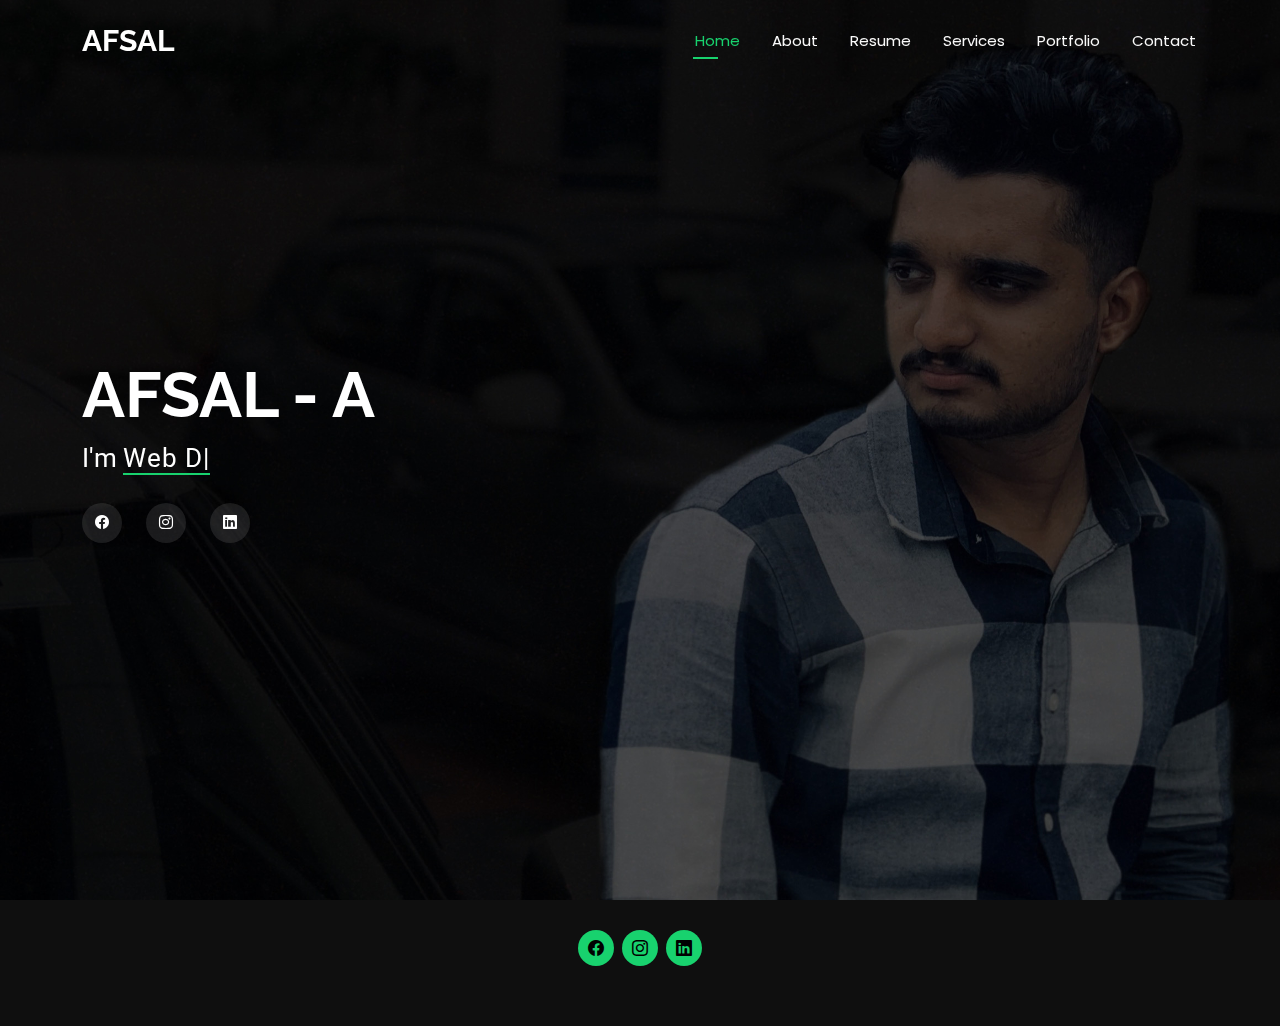
<file: index.html>
<!DOCTYPE html>
<html lang="en">

<head>
  <meta charset="utf-8">
  <meta content="width=device-width, initial-scale=1.0" name="viewport">
  <title>Index </title>
  <meta name="description" content="">
  <meta name="keywords" content="">

  <!-- Favicons -->
  <!-- <link href="assets/img/favicon.png" rel="icon"> -->
  <link href="assets/img/apple-touch-icon.png" rel="apple-touch-icon">

  <!-- Fonts -->
  <link href="https://fonts.googleapis.com" rel="preconnect">
  <link href="https://fonts.gstatic.com" rel="preconnect" crossorigin>
  <link href="https://fonts.googleapis.com/css2?family=Roboto:ital,wght@0,100;0,300;0,400;0,500;0,700;0,900;1,100;1,300;1,400;1,500;1,700;1,900&family=Poppins:ital,wght@0,100;0,200;0,300;0,400;0,500;0,600;0,700;0,800;0,900;1,100;1,200;1,300;1,400;1,500;1,600;1,700;1,800;1,900&family=Raleway:ital,wght@0,100;0,200;0,300;0,400;0,500;0,600;0,700;0,800;0,900;1,100;1,200;1,300;1,400;1,500;1,600;1,700;1,800;1,900&display=swap" rel="stylesheet">

  <!-- Vendor CSS Files -->
  <link href="assets/vendor/bootstrap/css/bootstrap.min.css" rel="stylesheet">
  <link href="assets/vendor/bootstrap-icons/bootstrap-icons.css" rel="stylesheet">
  <link href="assets/vendor/aos/aos.css" rel="stylesheet">
  <link href="assets/vendor/swiper/swiper-bundle.min.css" rel="stylesheet">
  <link href="assets/vendor/glightbox/css/glightbox.min.css" rel="stylesheet">

  <!-- Main CSS File -->
  <link href="assets/css/main.css" rel="stylesheet">

 
</head>

<body class="index-page">

  <header id="header" class="header d-flex align-items-center fixed-top">
    <div class="container-fluid container-xl position-relative d-flex align-items-center justify-content-between">

      <a href="index.html" class="logo d-flex align-items-center">
        <!-- Uncomment the line below if you also wish to use an image logo -->
        <!-- <img src="assets/img/logo.webp" alt=""> -->
        <h1 class="sitename">AFSAL</h1>
      </a>

      <nav id="navmenu" class="navmenu">
        <ul>
          <li><a href="index.html" class="active">Home</a></li>
          <li><a href="about.html">About</a></li>
          <li><a href="resume.html">Resume</a></li>
          <li><a href="services.html">Services</a></li>
          <li><a href="portfolio.html">Portfolio</a></li>
         
          </li>
          <li><a href="contact.html">Contact</a></li>
        </ul>
        <i class="mobile-nav-toggle d-xl-none bi bi-list"></i>
      </nav>

    </div>
  </header>

  <main class="main">

    <!-- Hero Section -->
    <section id="hero" class="hero section dark-background">

     <div class="" style="background-color: 0rgba(0, 0, 0, 0.224);">
      <img src="assets/img/IMG_5943.JPEG" alt="" data-aos="fade-in">
      </div>
    

      <div class="container" data-aos="zoom-out" data-aos-delay="100">
        <h2>AFSAL - A</h2>
        <p>I'm <span class="typed" data-typed-items="Web Developer, Freelancer,"></span><span class="typed-cursor typed-cursor--blink"></span></p>
        <div class="social-links">
        
          <a href="#"><i class="bi bi-facebook"></i></a>
          <a href="https://www.instagram.com/afsal.afsu_/"><i class="bi bi-instagram"></i></a>
          <a href=""><i class="bi bi-linkedin"></i></a>
         
        </div>
      </div>

    </section><!-- /Hero Section -->

  </main>

  <footer id="footer" class="footer dark-background">
    
      <div class="social-links d-flex justify-content-center">
       
        <a href=""><i class="bi bi-facebook"></i></a>
        <a href="https://www.instagram.com/afsal.afsu_/"><i class="bi bi-instagram"></i></a>
        <a href=""><i class="bi bi-linkedin"></i></a>
       
      </div>
    
    </div>
  </footer>

  <!-- Scroll Top -->
  <a href="#" id="scroll-top" class="scroll-top d-flex align-items-center justify-content-center"><i class="bi bi-arrow-up-short"></i></a>

  <!-- Preloader -->
  <div id="preloader"></div>

  <!-- Vendor JS Files -->
  <script src="assets/vendor/bootstrap/js/bootstrap.bundle.min.js"></script>
  <script src="assets/vendor/php-email-form/validate.js"></script>
  <script src="assets/vendor/aos/aos.js"></script>
  <script src="assets/vendor/typed.js/typed.umd.js"></script>
  <script src="assets/vendor/purecounter/purecounter_vanilla.js"></script>
  <script src="assets/vendor/waypoints/noframework.waypoints.js"></script>
  <script src="assets/vendor/swiper/swiper-bundle.min.js"></script>
  <script src="assets/vendor/glightbox/js/glightbox.min.js"></script>
  <script src="assets/vendor/imagesloaded/imagesloaded.pkgd.min.js"></script>
  <script src="assets/vendor/isotope-layout/isotope.pkgd.min.js"></script>

  <!-- Main JS File -->
  <script src="assets/js/main.js"></script>

</body>

</html>
</file>
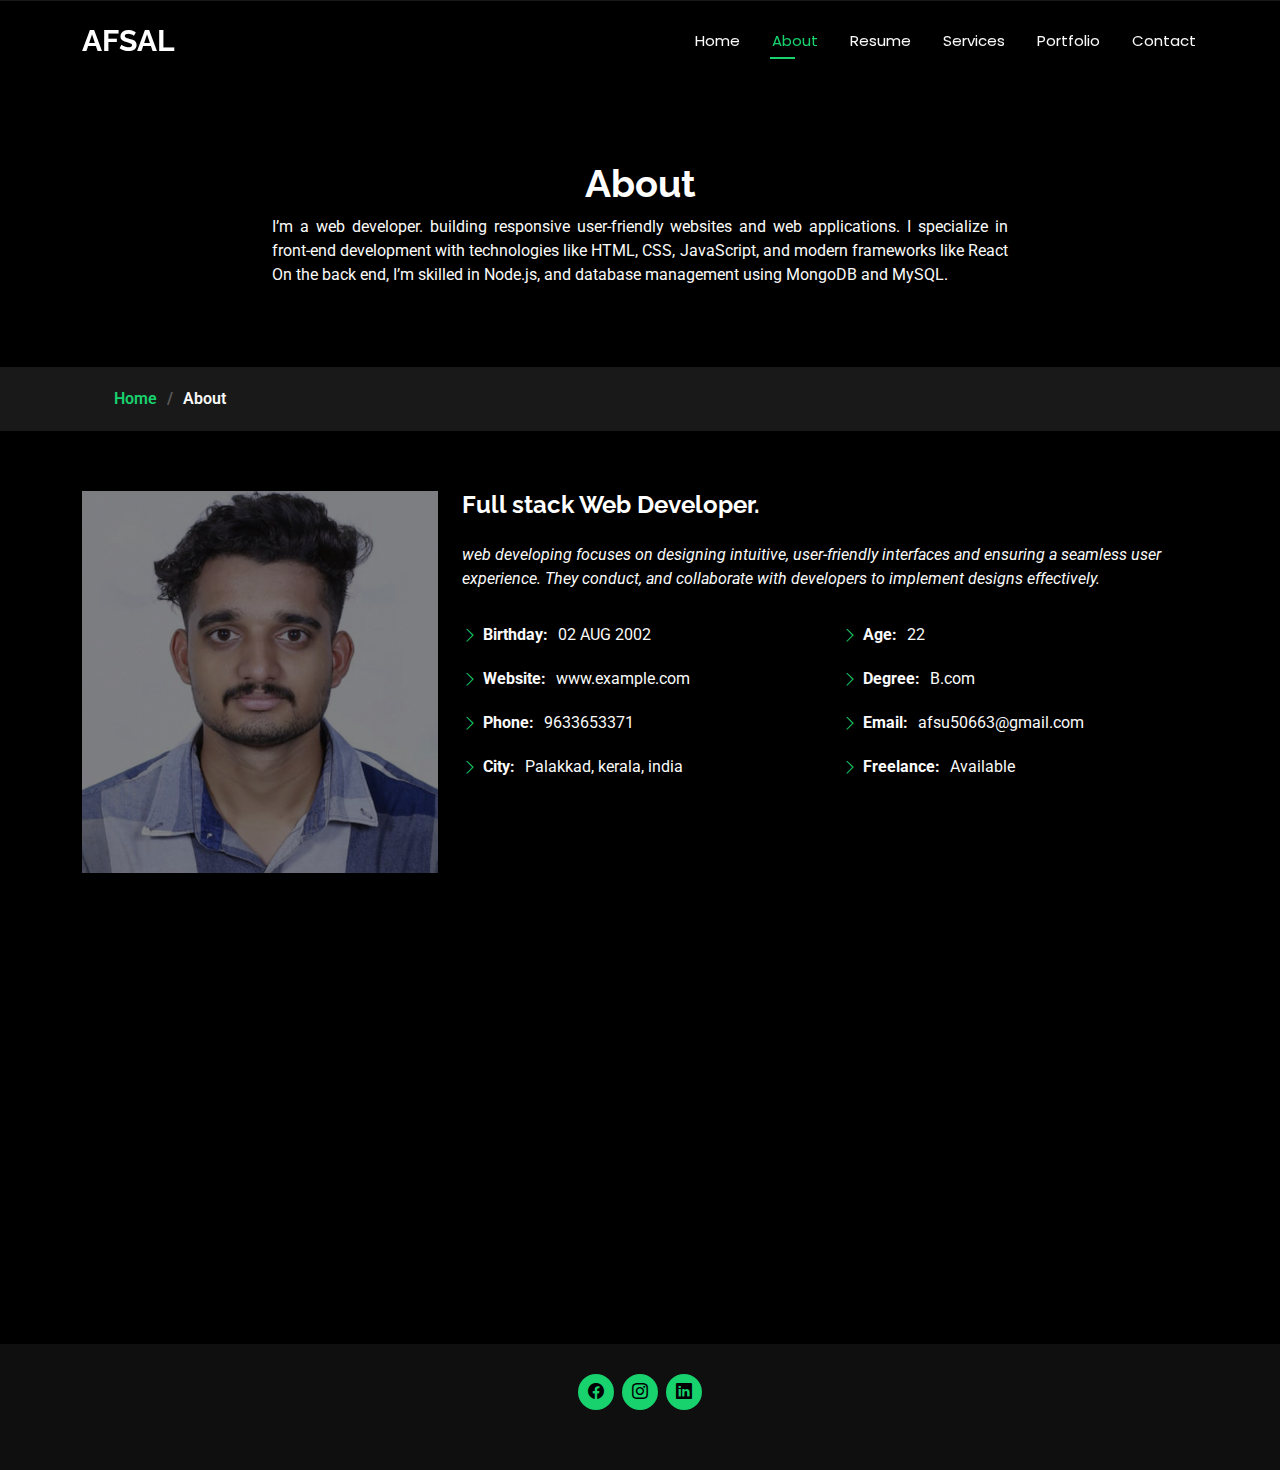
<file: about.html>
<!DOCTYPE html>
<html lang="en">

<head>
  <meta charset="utf-8">
  <meta content="width=device-width, initial-scale=1.0" name="viewport">
  <title>About </title>
  <meta name="description" content="">
  <meta name="keywords" content="">

  <!-- Favicons -->
  <!-- <link href="assets/img/favicon.png" rel="icon"> -->
  <link href="assets/img/apple-touch-icon.png" rel="apple-touch-icon">

  <!-- Fonts -->
  <link href="https://fonts.googleapis.com" rel="preconnect">
  <link href="https://fonts.gstatic.com" rel="preconnect" crossorigin>
  <link href="https://fonts.googleapis.com/css2?family=Roboto:ital,wght@0,100;0,300;0,400;0,500;0,700;0,900;1,100;1,300;1,400;1,500;1,700;1,900&family=Poppins:ital,wght@0,100;0,200;0,300;0,400;0,500;0,600;0,700;0,800;0,900;1,100;1,200;1,300;1,400;1,500;1,600;1,700;1,800;1,900&family=Raleway:ital,wght@0,100;0,200;0,300;0,400;0,500;0,600;0,700;0,800;0,900;1,100;1,200;1,300;1,400;1,500;1,600;1,700;1,800;1,900&display=swap" rel="stylesheet">

  <!-- Vendor CSS Files -->
  <link href="assets/vendor/bootstrap/css/bootstrap.min.css" rel="stylesheet">
  <link href="assets/vendor/bootstrap-icons/bootstrap-icons.css" rel="stylesheet">
  <link href="assets/vendor/aos/aos.css" rel="stylesheet">
  <link href="assets/vendor/swiper/swiper-bundle.min.css" rel="stylesheet">
  <link href="assets/vendor/glightbox/css/glightbox.min.css" rel="stylesheet">

  <!-- Main CSS File -->
  <link href="assets/css/main.css" rel="stylesheet">

 
</head>

<body class="about-page">

  <header id="header" class="header d-flex align-items-center fixed-top">
    <div class="container-fluid container-xl position-relative d-flex align-items-center justify-content-between">

      <a href="index.html" class="logo d-flex align-items-center">
        <!-- Uncomment the line below if you also wish to use an image logo -->
        <!-- <img src="assets/img/logo.webp" alt=""> -->
        <h1 class="sitename">AFSAL</h1>
      </a>

      <nav id="navmenu" class="navmenu">
        <ul>
          <li><a href="index.html">Home</a></li>
          <li><a href="about.html" class="active">About</a></li>
          <li><a href="resume.html">Resume</a></li>
          <li><a href="services.html">Services</a></li>
          <li><a href="portfolio.html">Portfolio</a></li>
         
          <li><a href="contact.html">Contact</a></li>
        </ul>
        <i class="mobile-nav-toggle d-xl-none bi bi-list"></i>
      </nav>

    </div>
  </header>

  <main class="main">

    <!-- Page Title -->
    <div class="page-title" data-aos="fade">
      <div class="heading">
        <div class="container">
          <div class="row d-flex justify-content-center text-center">
            <div class="col-lg-8">
              <h1>About</h1>
              <p class="mb-0" style="text-align: justify;">I’m a web developer. building responsive user-friendly websites and web applications. I specialize in front-end development with technologies like HTML, CSS, JavaScript, and modern frameworks like React   On the back end, I’m skilled in Node.js, and database management using MongoDB and MySQL.</p>
            </div>
          </div>
        </div>
      </div>
      <nav class="breadcrumbs">
        <div class="container">
          <ol>
            <li><a href="index.html">Home</a></li>
            <li class="current">About</li>
          </ol>
        </div>
      </nav>
    </div><!-- End Page Title -->

    <!-- About Section -->
    <section id="about" class="about section">

      <div class="container" data-aos="fade-up" data-aos-delay="100">

        <div class="row gy-4 justify-content-center">
          <div class="col-lg-4">
            <img src="assets/img/IMG_5949.JPEG" class="img-fluid" alt="">
          </div>
          <div class="col-lg-8 content">
            <h2>Full stack Web Developer.</h2>
            <p class="fst-italic py-3">
             web developing focuses on designing intuitive, user-friendly interfaces and ensuring a seamless user experience. They conduct, and collaborate with developers to implement designs effectively.
            </p>
            <div class="row">
              <div class="col-lg-6">
                <ul>
                  <li><i class="bi bi-chevron-right"></i> <strong>Birthday:</strong> <span></span>02 AUG 2002</li>
                  <li><i class="bi bi-chevron-right"></i> <strong>Website:</strong> <span>www.example.com</span></li>
                  <li><i class="bi bi-chevron-right"></i> <strong>Phone:</strong> <span>9633653371</span></li>
                  <li><i class="bi bi-chevron-right"></i> <strong>City:</strong> <span>Palakkad, kerala, india</span></li>
                </ul>
              </div>
              <div class="col-lg-6">
                <ul>
                  <li><i class="bi bi-chevron-right"></i> <strong>Age:</strong> <span>22</span></li>
                  <li><i class="bi bi-chevron-right"></i> <strong>Degree:</strong> <span>B.com</span></li>
                  <li><i class="bi bi-chevron-right"></i> <strong>Email:</strong> <span>afsu50663@gmail.com</span></li>
                  <li><i class="bi bi-chevron-right"></i> <strong>Freelance:</strong> <span>Available</span></li>
                </ul>
              </div>
            </div>
           
          </div>
        </div>

      </div>

    </section><!-- /About Section -->

    <!-- Stats Section -->
    
    <!-- Skills Section -->
    <section id="skills" class="skills section">

      <!-- Section Title -->
      <div class="container section-title" data-aos="fade-up">
        <h2>Skills</h2>
        <div><span>My</span> <span class="description-title">Skills</span></div>
      </div><!-- End Section Title -->

      <div class="container" data-aos="fade-up" data-aos-delay="100">

        <div class="row skills-content skills-animation">

          <div class="col-lg-6">

            <div class="progress">
              <span class="skill"><span>HTML</span> <i class="val">90%</i></span>
              <div class="progress-bar-wrap">
                <div class="progress-bar" role="progressbar" aria-valuenow="90" aria-valuemin="0" aria-valuemax="90"></div>
              </div>
            </div><!-- End Skills Item -->

            <div class="progress">
              <span class="skill"><span>CSS</span> <i class="val">90%</i></span>
              <div class="progress-bar-wrap">
                <div class="progress-bar" role="progressbar" aria-valuenow="90" aria-valuemin="0" aria-valuemax="100"></div>
              </div>
            </div><!-- End Skills Item -->

            <div class="progress">
              <span class="skill"><span>JavaScript</span> <i class="val">70%</i></span>
              <div class="progress-bar-wrap">
                <div class="progress-bar" role="progressbar" aria-valuenow="75" aria-valuemin="0" aria-valuemax="100"></div>
              </div>
            </div><!-- End Skills Item -->

          </div>

          <div class="col-lg-6">

            <div class="progress">
              <span class="skill"><span>Python</span> <i class="val">70%</i></span>
              <div class="progress-bar-wrap">
                <div class="progress-bar" role="progressbar" aria-valuenow="70" aria-valuemin="0" aria-valuemax="70"></div>
              </div>
            </div><!-- End Skills Item -->

            <div class="progress">
              <span class="skill"><span>Django</span> <i class="val">75%</i></span>
              <div class="progress-bar-wrap">
                <div class="progress-bar" role="progressbar" aria-valuenow="75" aria-valuemin="0" aria-valuemax="75"></div>
              </div>
            </div><!-- End Skills Item -->

            <div class="progress">
              <span class="skill"><span>Bootstrap</span> <i class="val">80%</i></span>
              <div class="progress-bar-wrap">
                <div class="progress-bar" role="progressbar" aria-valuenow="80" aria-valuemin="0" aria-valuemax="80"></div>
              </div>
            </div><!-- End Skills Item -->

          </div>

        </div>

      </div>


  </main>

  <footer id="footer" class="footer dark-background">
    
      <div class="social-links d-flex justify-content-center">
       
        <a href=""><i class="bi bi-facebook"></i></a>
        <a href="https://www.instagram.com/afsal.afsu_/"><i class="bi bi-instagram"></i></a>
        <a href=""><i class="bi bi-linkedin"></i></a>
      </div>
    
    </div>
  </footer>

  <!-- Scroll Top -->
  <a href="#" id="scroll-top" class="scroll-top d-flex align-items-center justify-content-center"><i class="bi bi-arrow-up-short"></i></a>

  <!-- Preloader -->
  <div id="preloader"></div>

  <!-- Vendor JS Files -->
  <script src="assets/vendor/bootstrap/js/bootstrap.bundle.min.js"></script>
  <script src="assets/vendor/php-email-form/validate.js"></script>
  <script src="assets/vendor/aos/aos.js"></script>
  <script src="assets/vendor/typed.js/typed.umd.js"></script>
  <script src="assets/vendor/purecounter/purecounter_vanilla.js"></script>
  <script src="assets/vendor/waypoints/noframework.waypoints.js"></script>
  <script src="assets/vendor/swiper/swiper-bundle.min.js"></script>
  <script src="assets/vendor/glightbox/js/glightbox.min.js"></script>
  <script src="assets/vendor/imagesloaded/imagesloaded.pkgd.min.js"></script>
  <script src="assets/vendor/isotope-layout/isotope.pkgd.min.js"></script>

  <!-- Main JS File -->
  <script src="assets/js/main.js"></script>

</body>

</html>
</file>
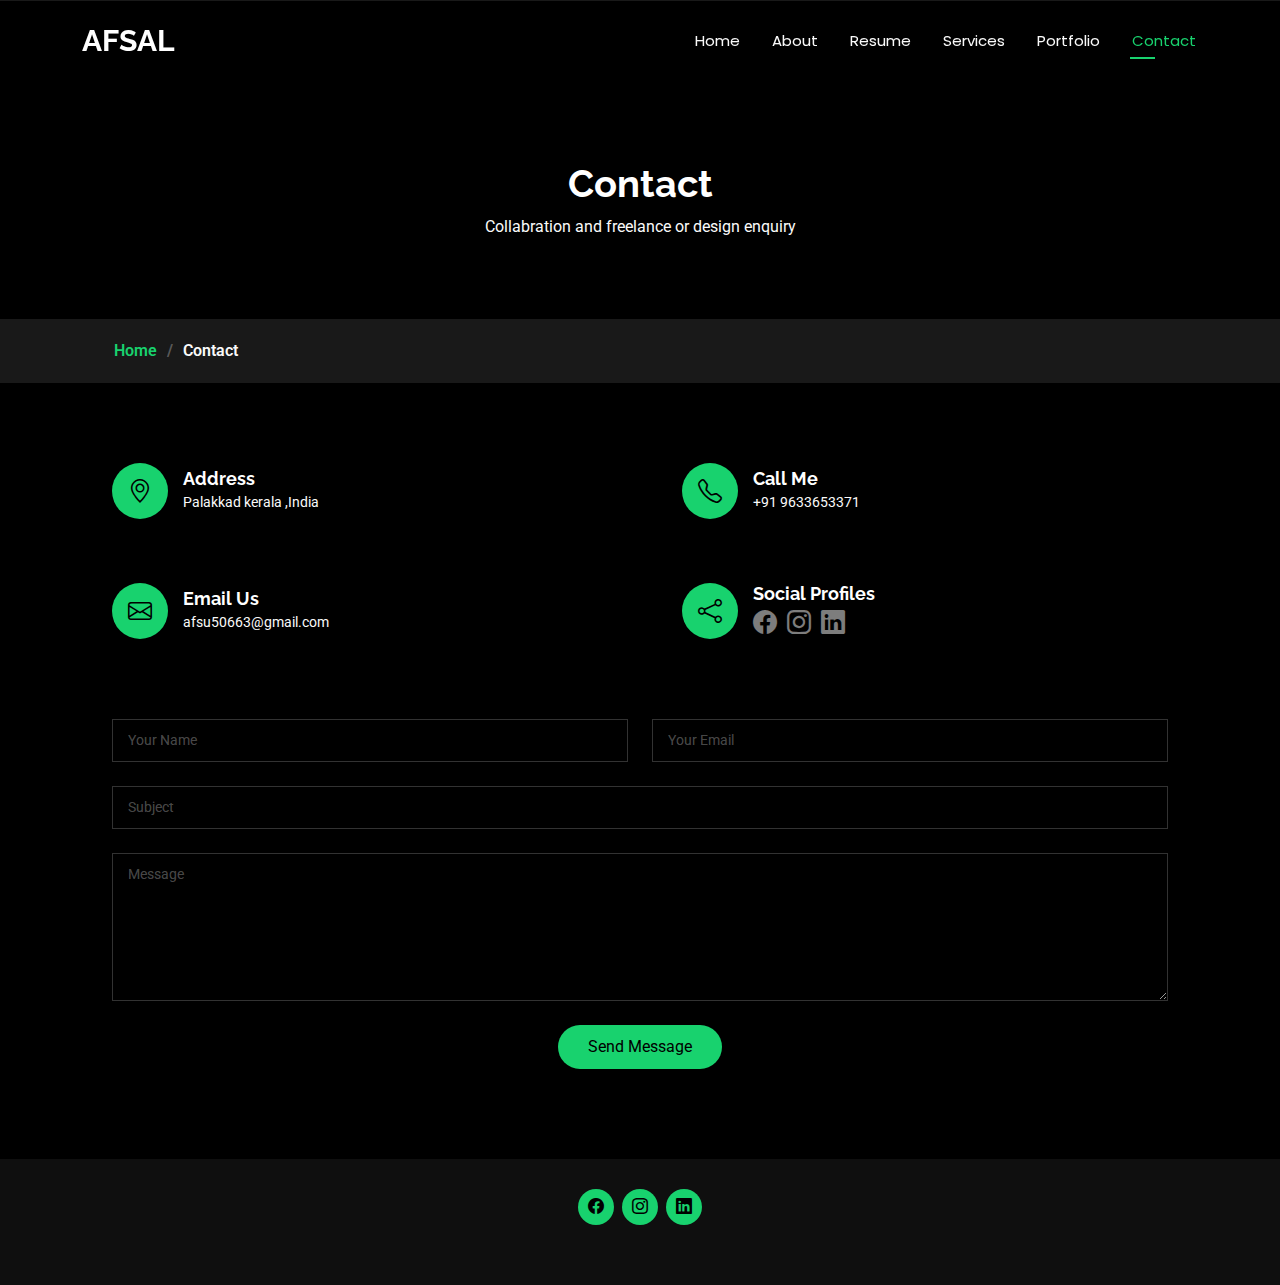
<file: contact.html>
<!DOCTYPE html>
<html lang="en">

<head>
  <meta charset="utf-8">
  <meta content="width=device-width, initial-scale=1.0" name="viewport">
  <title>Contact </title>
  <meta name="description" content="">
  <meta name="keywords" content="">

  <!-- Favicons -->
  <!-- <link href="assets/img/favicon.png" rel="icon"> -->
  <link href="assets/img/apple-touch-icon.png" rel="apple-touch-icon">

  <!-- Fonts -->
  <link href="https://fonts.googleapis.com" rel="preconnect">
  <link href="https://fonts.gstatic.com" rel="preconnect" crossorigin>
  <link href="https://fonts.googleapis.com/css2?family=Roboto:ital,wght@0,100;0,300;0,400;0,500;0,700;0,900;1,100;1,300;1,400;1,500;1,700;1,900&family=Poppins:ital,wght@0,100;0,200;0,300;0,400;0,500;0,600;0,700;0,800;0,900;1,100;1,200;1,300;1,400;1,500;1,600;1,700;1,800;1,900&family=Raleway:ital,wght@0,100;0,200;0,300;0,400;0,500;0,600;0,700;0,800;0,900;1,100;1,200;1,300;1,400;1,500;1,600;1,700;1,800;1,900&display=swap" rel="stylesheet">

  <!-- Vendor CSS Files -->
  <link href="assets/vendor/bootstrap/css/bootstrap.min.css" rel="stylesheet">
  <link href="assets/vendor/bootstrap-icons/bootstrap-icons.css" rel="stylesheet">
  <link href="assets/vendor/aos/aos.css" rel="stylesheet">
  <link href="assets/vendor/swiper/swiper-bundle.min.css" rel="stylesheet">
  <link href="assets/vendor/glightbox/css/glightbox.min.css" rel="stylesheet">

  <!-- Main CSS File -->
  <link href="assets/css/main.css" rel="stylesheet">

 
</head>

<body class="contact-page">

  <header id="header" class="header d-flex align-items-center fixed-top">
    <div class="container-fluid container-xl position-relative d-flex align-items-center justify-content-between">

      <a href="index.html" class="logo d-flex align-items-center">
        <!-- Uncomment the line below if you also wish to use an image logo -->
        <!-- <img src="assets/img/logo.webp" alt=""> -->
        <h1 class="sitename">AFSAL</h1>
      </a>

      <nav id="navmenu" class="navmenu">
        <ul>
          <li><a href="index.html">Home</a></li>
          <li><a href="about.html">About</a></li>
          <li><a href="resume.html">Resume</a></li>
          <li><a href="services.html">Services</a></li>
          <li><a href="portfolio.html">Portfolio</a></li>
         
          <li><a href="contact.html" class="active">Contact</a></li>
        </ul>
        <i class="mobile-nav-toggle d-xl-none bi bi-list"></i>
      </nav>

    </div>
  </header>

  <main class="main">

    <!-- Page Title -->
    <div class="page-title" data-aos="fade">
      <div class="heading">
        <div class="container">
          <div class="row d-flex justify-content-center text-center">
            <div class="col-lg-8">
              <h1>Contact</h1>
              <p class="mb-0">Collabration and freelance or design enquiry</p>
            </div>
          </div>
        </div>
      </div>
      <nav class="breadcrumbs">
        <div class="container">
          <ol>
            <li><a href="index.html">Home</a></li>
            <li class="current">Contact</li>
          </ol>
        </div>
      </nav>
    </div><!-- End Page Title -->

    <!-- Contact Section -->
    <section id="contact" class="contact section">

      <div class="container" data-aos="fade-up" data-aos-delay="100">

        <div class="row gy-4">

          <div class="col-md-6">
            <div class="info-item d-flex align-items-center" data-aos="fade-up" data-aos-delay="200">
              <i class="icon bi bi-geo-alt flex-shrink-0"></i>
              <div>
                <h3>Address</h3>
                <p>Palakkad kerala ,India</p>
              </div>
            </div>
          </div><!-- End Info Item -->

          <div class="col-md-6">
            <div class="info-item d-flex align-items-center" data-aos="fade-up" data-aos-delay="300">
              <i class="icon bi bi-telephone flex-shrink-0"></i>
              <div>
                <h3>Call Me</h3>
                <p>+91 9633653371</p>
              </div>
            </div>
          </div><!-- End Info Item -->

          <div class="col-md-6">
            <div class="info-item d-flex align-items-center" data-aos="fade-up" data-aos-delay="400">
              <i class="icon bi bi-envelope flex-shrink-0"></i>
              <div>
                <h3>Email Us</h3>
                <p>afsu50663@gmail.com</p>
              </div>
            </div>
          </div><!-- End Info Item -->

          <div class="col-md-6">
            <div class="info-item d-flex align-items-center" data-aos="fade-up" data-aos-delay="500">
              <i class="icon bi bi-share flex-shrink-0"></i>
              <div>
                <h3>Social Profiles</h3>
                <div class="social-links">
                  
                  <a href="#"><i class="bi bi-facebook"></i></a>
                  <a href="#"><i class="bi bi-instagram"></i></a>
                  <a href=""><i class="bi bi-linkedin"></i></a>
                  
                </div>
              </div>
            </div>
          </div><!-- End Info Item -->

        </div>

        <form action="forms/contact.php" method="post" class="php-email-form" data-aos="fade-up" data-aos-delay="600">
          <div class="row gy-4">

            <div class="col-md-6">
              <input type="text" name="name" class="form-control" placeholder="Your Name" required="">
            </div>

            <div class="col-md-6 ">
              <input type="email" class="form-control" name="email" placeholder="Your Email" required="">
            </div>

            <div class="col-md-12">
              <input type="text" class="form-control" name="subject" placeholder="Subject" required="">
            </div>

            <div class="col-md-12">
              <textarea class="form-control" name="message" rows="6" placeholder="Message" required=""></textarea>
            </div>

            <div class="col-md-12 text-center">
              <div class="loading">Loading</div>
              <div class="error-message"></div>
              <div class="sent-message">Your message has been sent. Thank you!</div>

              <button type="submit">Send Message</button>
            </div>

          </div>
        </form><!-- End Contact Form -->

      </div>

    </section><!-- /Contact Section -->

  </main>

  <footer id="footer" class="footer dark-background">
    
      <div class="social-links d-flex justify-content-center">
        
        <a href=""><i class="bi bi-facebook"></i></a>
        <a href="https://www.instagram.com/afsal.afsu_/"><i class="bi bi-instagram"></i></a>
        
        <a href=""><i class="bi bi-linkedin"></i></a>
      </div>
      
    </div>
  </footer>

  <!-- Scroll Top -->
  <a href="#" id="scroll-top" class="scroll-top d-flex align-items-center justify-content-center"><i class="bi bi-arrow-up-short"></i></a>

  <!-- Preloader -->
  <div id="preloader"></div>

  <!-- Vendor JS Files -->
  <script src="assets/vendor/bootstrap/js/bootstrap.bundle.min.js"></script>
  <script src="assets/vendor/php-email-form/validate.js"></script>
  <script src="assets/vendor/aos/aos.js"></script>
  <script src="assets/vendor/typed.js/typed.umd.js"></script>
  <script src="assets/vendor/purecounter/purecounter_vanilla.js"></script>
  <script src="assets/vendor/waypoints/noframework.waypoints.js"></script>
  <script src="assets/vendor/swiper/swiper-bundle.min.js"></script>
  <script src="assets/vendor/glightbox/js/glightbox.min.js"></script>
  <script src="assets/vendor/imagesloaded/imagesloaded.pkgd.min.js"></script>
  <script src="assets/vendor/isotope-layout/isotope.pkgd.min.js"></script>

  <!-- Main JS File -->
  <script src="assets/js/main.js"></script>

</body>

</html>
</file>
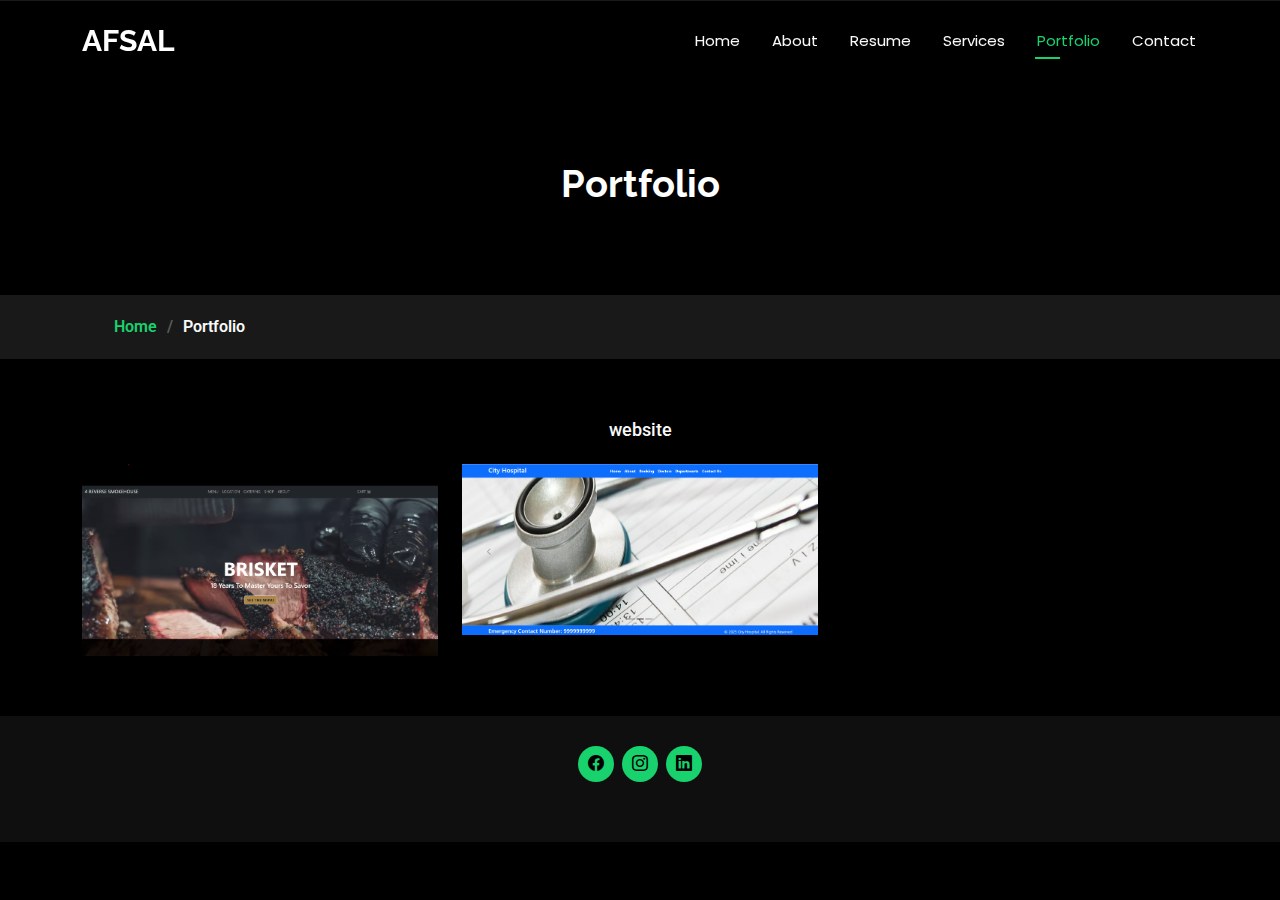
<file: portfolio.html>
<!DOCTYPE html>
<html lang="en">

<head>
  <meta charset="utf-8">
  <meta content="width=device-width, initial-scale=1.0" name="viewport">
  <title>Portfolio </title>
  <meta name="description" content="">
  <meta name="keywords" content="">

  <!-- Favicons -->
  <!-- <link href="assets/img/favicon.png" rel="icon"> -->
  <link href="assets/img/apple-touch-icon.png" rel="apple-touch-icon">

  <!-- Fonts -->
  <link href="https://fonts.googleapis.com" rel="preconnect">
  <link href="https://fonts.gstatic.com" rel="preconnect" crossorigin>
  <link href="https://fonts.googleapis.com/css2?family=Roboto:ital,wght@0,100;0,300;0,400;0,500;0,700;0,900;1,100;1,300;1,400;1,500;1,700;1,900&family=Poppins:ital,wght@0,100;0,200;0,300;0,400;0,500;0,600;0,700;0,800;0,900;1,100;1,200;1,300;1,400;1,500;1,600;1,700;1,800;1,900&family=Raleway:ital,wght@0,100;0,200;0,300;0,400;0,500;0,600;0,700;0,800;0,900;1,100;1,200;1,300;1,400;1,500;1,600;1,700;1,800;1,900&display=swap" rel="stylesheet">

  <!-- Vendor CSS Files -->
  <link href="assets/vendor/bootstrap/css/bootstrap.min.css" rel="stylesheet">
  <link href="assets/vendor/bootstrap-icons/bootstrap-icons.css" rel="stylesheet">
  <link href="assets/vendor/aos/aos.css" rel="stylesheet">
  <link href="assets/vendor/swiper/swiper-bundle.min.css" rel="stylesheet">
  <link href="assets/vendor/glightbox/css/glightbox.min.css" rel="stylesheet">

  <!-- Main CSS File -->
  <link href="assets/css/main.css" rel="stylesheet">

  
</head>

<body class="portfolio-page">

  <header id="header" class="header d-flex align-items-center fixed-top">
    <div class="container-fluid container-xl position-relative d-flex align-items-center justify-content-between">

      <a href="index.html" class="logo d-flex align-items-center">
        <!-- Uncomment the line below if you also wish to use an image logo -->
        <!-- <img src="assets/img/logo.webp" alt=""> -->
        <h1 class="sitename">AFSAL</h1>
      </a>

      <nav id="navmenu" class="navmenu">
        <ul>
          <li><a href="index.html">Home</a></li>
          <li><a href="about.html">About</a></li>
          <li><a href="resume.html">Resume</a></li>
          <li><a href="services.html">Services</a></li>
          <li><a href="portfolio.html" class="active">Portfolio</a></li>
          
          <li><a href="contact.html">Contact</a></li>
        </ul>
        <i class="mobile-nav-toggle d-xl-none bi bi-list"></i>
      </nav>

    </div>
  </header>

  <main class="main">

    <!-- Page Title -->
    <div class="page-title" data-aos="fade">
      <div class="heading">
        <div class="container">
          <div class="row d-flex justify-content-center text-center">
            <div class="col-lg-8">
              <h1>Portfolio</h1>
             
            </div>
          </div>
        </div>
      </div>
      <nav class="breadcrumbs">
        <div class="container">
          <ol>
            <li><a href="index.html">Home</a></li>
            <li class="current">Portfolio</li>
          </ol>
        </div>
      </nav>
    </div><!-- End Page Title -->

    <!-- Portfolio Section -->
    <section id="portfolio" class="portfolio section">

      <div class="container">

        <div class="isotope-layout" data-default-filter="*" data-layout="masonry" data-sort="original-order">

          <ul class="portfolio-filters isotope-filters" data-aos="fade-up" data-aos-delay="100">
           
            <li data-filter=".filter-app">website</li>
           
          </ul><!-- End Portfolio Filters -->

          <div class="row gy-4 isotope-container" data-aos="fade-up" data-aos-delay="200">

            <div class="col-lg-4 col-md-6 portfolio-item isotope-item filter-app">
              <div class="portfolio-content h-100">
                <img src="assets/img/brick png.png" class="img-fluid" alt="">
                <div class="portfolio-info">
                  <h4>website</h4>
                  
                  <a href="assets/img/brick png.png" title="App 1" data-gallery="portfolio-gallery-app" class="glightbox preview-link"><i class="bi bi-zoom-in"></i></a>
                  <a href="https://affsall.github.io/Briscket/" title="More Details" class="details-link"><i class="bi bi-link-45deg"></i></a>
                </div>
              </div>
            </div><!-- End Portfolio Item -->

            <div class="col-lg-4 col-md-6 portfolio-item isotope-item filter-product">
              <div class="portfolio-content h-100">
                <img src="assets/img/wal.png" class="img-fluid" alt="">
                <div class="portfolio-info">
                  <h4>web 2</h4>
                 
                  <a href="assets/img/portfolio/py.png" title="App 1" data-gallery="portfolio-gallery-product" class="glightbox preview-link"><i class="bi bi-zoom-in"></i></a>
                  <a href="https://affsall.pythonanywhere.com/" title="More Details" class="details-link"><i class="bi bi-link-45deg"></i></a>
                </div>
              </div>
            </div><!-- End Portfolio Item -->
            
            </div><!-- End Portfolio Item -->


          </div><!-- End Portfolio Container -->

        </div>

      </div>

    </section><!-- /Portfolio Section -->

  </main>

  <footer id="footer" class="footer dark-background">
   
      <div class="social-links d-flex justify-content-center">
       
        <a href=""><i class="bi bi-facebook"></i></a>
        <a href="https://www.instagram.com/afsal.afsu_/"><i class="bi bi-instagram"></i></a>
        
        <a href=""><i class="bi bi-linkedin"></i></a>
      </div>
    
    </div>
  </footer>

  <!-- Scroll Top -->
  <a href="#" id="scroll-top" class="scroll-top d-flex align-items-center justify-content-center"><i class="bi bi-arrow-up-short"></i></a>

  <!-- Preloader -->
  <div id="preloader"></div>

  <!-- Vendor JS Files -->
  <script src="assets/vendor/bootstrap/js/bootstrap.bundle.min.js"></script>
  <script src="assets/vendor/php-email-form/validate.js"></script>
  <script src="assets/vendor/aos/aos.js"></script>
  <script src="assets/vendor/typed.js/typed.umd.js"></script>
  <script src="assets/vendor/purecounter/purecounter_vanilla.js"></script>
  <script src="assets/vendor/waypoints/noframework.waypoints.js"></script>
  <script src="assets/vendor/swiper/swiper-bundle.min.js"></script>
  <script src="assets/vendor/glightbox/js/glightbox.min.js"></script>
  <script src="assets/vendor/imagesloaded/imagesloaded.pkgd.min.js"></script>
  <script src="assets/vendor/isotope-layout/isotope.pkgd.min.js"></script>

  <!-- Main JS File -->
  <script src="assets/js/main.js"></script>

</body>

</html>
</file>
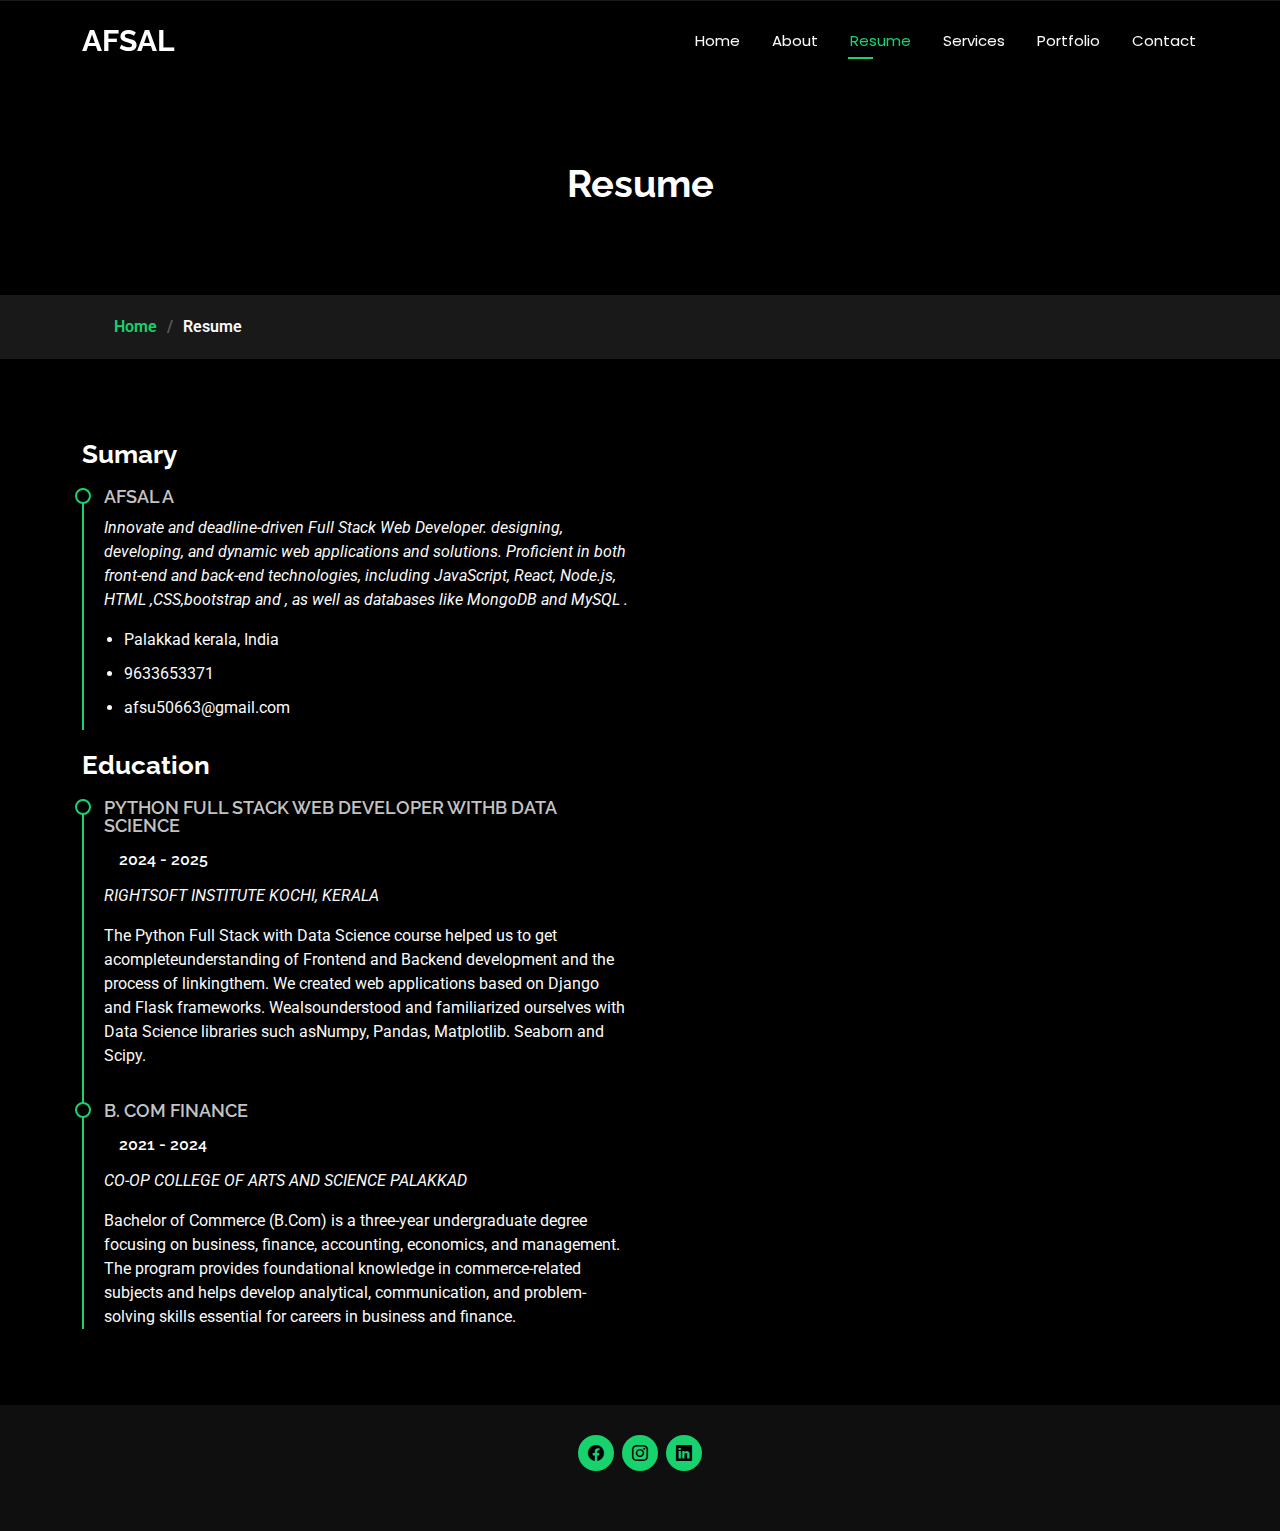
<file: resume.html>
<!DOCTYPE html>
<html lang="en">

<head>
  <meta charset="utf-8">
  <meta content="width=device-width, initial-scale=1.0" name="viewport">
  <title>Resume </title>
  <meta name="description" content="">
  <meta name="keywords" content="">

  <!-- Favicons -->
  <!-- <link href="assets/img/favicon.png" rel="icon"> -->
  <link href="assets/img/apple-touch-icon.png" rel="apple-touch-icon">

  <!-- Fonts -->
  <link href="https://fonts.googleapis.com" rel="preconnect">
  <link href="https://fonts.gstatic.com" rel="preconnect" crossorigin>
  <link href="https://fonts.googleapis.com/css2?family=Roboto:ital,wght@0,100;0,300;0,400;0,500;0,700;0,900;1,100;1,300;1,400;1,500;1,700;1,900&family=Poppins:ital,wght@0,100;0,200;0,300;0,400;0,500;0,600;0,700;0,800;0,900;1,100;1,200;1,300;1,400;1,500;1,600;1,700;1,800;1,900&family=Raleway:ital,wght@0,100;0,200;0,300;0,400;0,500;0,600;0,700;0,800;0,900;1,100;1,200;1,300;1,400;1,500;1,600;1,700;1,800;1,900&display=swap" rel="stylesheet">

  <!-- Vendor CSS Files -->
  <link href="assets/vendor/bootstrap/css/bootstrap.min.css" rel="stylesheet">
  <link href="assets/vendor/bootstrap-icons/bootstrap-icons.css" rel="stylesheet">
  <link href="assets/vendor/aos/aos.css" rel="stylesheet">
  <link href="assets/vendor/swiper/swiper-bundle.min.css" rel="stylesheet">
  <link href="assets/vendor/glightbox/css/glightbox.min.css" rel="stylesheet">

  <!-- Main CSS File -->
  <link href="assets/css/main.css" rel="stylesheet">

 
</head>

<body class="resume-page">

  <header id="header" class="header d-flex align-items-center fixed-top">
    <div class="container-fluid container-xl position-relative d-flex align-items-center justify-content-between">

      <a href="index.html" class="logo d-flex align-items-center">
        <!-- Uncomment the line below if you also wish to use an image logo -->
        <!-- <img src="assets/img/logo.webp" alt=""> -->
        <h1 class="sitename">AFSAL</h1>
      </a>

      <nav id="navmenu" class="navmenu">
        <ul>
          <li><a href="index.html">Home</a></li>
          <li><a href="about.html">About</a></li>
          <li><a href="resume.html" class="active">Resume</a></li>
          <li><a href="services.html">Services</a></li>
          <li><a href="portfolio.html">Portfolio</a></li>
          
          <li><a href="contact.html">Contact</a></li>
        </ul>
        <i class="mobile-nav-toggle d-xl-none bi bi-list"></i>
      </nav>

    </div>
  </header>

  <main class="main">

    <!-- Page Title -->
    <div class="page-title" data-aos="fade">
      <div class="heading">
        <div class="container">
          <div class="row d-flex justify-content-center text-center">
            <div class="col-lg-8">
              <h1>Resume</h1>
              
            </div>
          </div>
        </div>
      </div>
      <nav class="breadcrumbs">
        <div class="container">
          <ol>
            <li><a href="index.html">Home</a></li>
            <li class="current">Resume</li>
          </ol>
        </div>
      </nav>
    </div><!-- End Page Title -->

    <!-- Resume Section -->
    <section id="resume" class="resume section">

      <div class="container">

        <div class="row">

          <div class="col-lg-6" data-aos="fade-up" data-aos-delay="100">
            <h3 class="resume-title">Sumary</h3>

            <div class="resume-item pb-0">
              <h4>AFSAL   A</h4>
              <p><em>Innovate and deadline-driven Full Stack Web Developer. designing, developing, and  dynamic web applications and solutions. Proficient in both front-end and back-end technologies, including JavaScript, React, Node.js,  HTML ,CSS,bootstrap and , as well as databases like MongoDB and MySQL .</em></p>
              <ul>
                <li>Palakkad kerala, India </li>
                <li>9633653371</li>
                <li>afsu50663@gmail.com</li>
              </ul>
            </div><!-- Edn Resume Item -->

            <h3 class="resume-title">Education</h3>
            <div class="resume-item">
              <h4> PYTHON FULL STACK WEB DEVELOPER WITHB DATA SCIENCE   </h4>
              <h5>2024 - 2025</h5>
              <p><em>RIGHTSOFT INSTITUTE KOCHI, KERALA</em></p>
              <p>The Python Full Stack with Data Science course helped us to get acompleteunderstanding of Frontend and Backend development and the process of linkingthem. We created web applications based on Django and Flask frameworks. Wealsounderstood and familiarized ourselves with Data Science libraries such asNumpy, Pandas, Matplotlib. Seaborn and Scipy.</p>
            </div><!-- Edn Resume Item -->

            <div class="resume-item">
              <h4>B. COM FINANCE </h4>
              <h5>2021 - 2024</h5>
              <p><em>CO-OP COLLEGE OF ARTS AND SCIENCE PALAKKAD </em></p>
              <p>Bachelor of Commerce (B.Com) is a three-year undergraduate degree focusing on business, finance, accounting, economics, and management. The program provides foundational knowledge in commerce-related subjects and helps develop analytical, communication, and problem-solving skills essential for careers in business and finance.</p>
            </div><!-- Edn Resume Item -->

          </div>

         

        </div>

      </div>

    </section><!-- /Resume Section -->

  </main>

  <footer id="footer" class="footer dark-background">
    
      <div class="social-links d-flex justify-content-center">
       
        <a href=""><i class="bi bi-facebook"></i></a>
        <a href="https://www.instagram.com/afsal.afsu_/"><i class="bi bi-instagram"></i></a>
       
        <a href=""><i class="bi bi-linkedin"></i></a>
      </div>
      
    </div>
  </footer>

  <!-- Scroll Top -->
  <a href="#" id="scroll-top" class="scroll-top d-flex align-items-center justify-content-center"><i class="bi bi-arrow-up-short"></i></a>

  <!-- Preloader -->
  <div id="preloader"></div>

  <!-- Vendor JS Files -->
  <script src="assets/vendor/bootstrap/js/bootstrap.bundle.min.js"></script>
  <script src="assets/vendor/php-email-form/validate.js"></script>
  <script src="assets/vendor/aos/aos.js"></script>
  <script src="assets/vendor/typed.js/typed.umd.js"></script>
  <script src="assets/vendor/purecounter/purecounter_vanilla.js"></script>
  <script src="assets/vendor/waypoints/noframework.waypoints.js"></script>
  <script src="assets/vendor/swiper/swiper-bundle.min.js"></script>
  <script src="assets/vendor/glightbox/js/glightbox.min.js"></script>
  <script src="assets/vendor/imagesloaded/imagesloaded.pkgd.min.js"></script>
  <script src="assets/vendor/isotope-layout/isotope.pkgd.min.js"></script>

  <!-- Main JS File -->
  <script src="assets/js/main.js"></script>

</body>

</html>
</file>
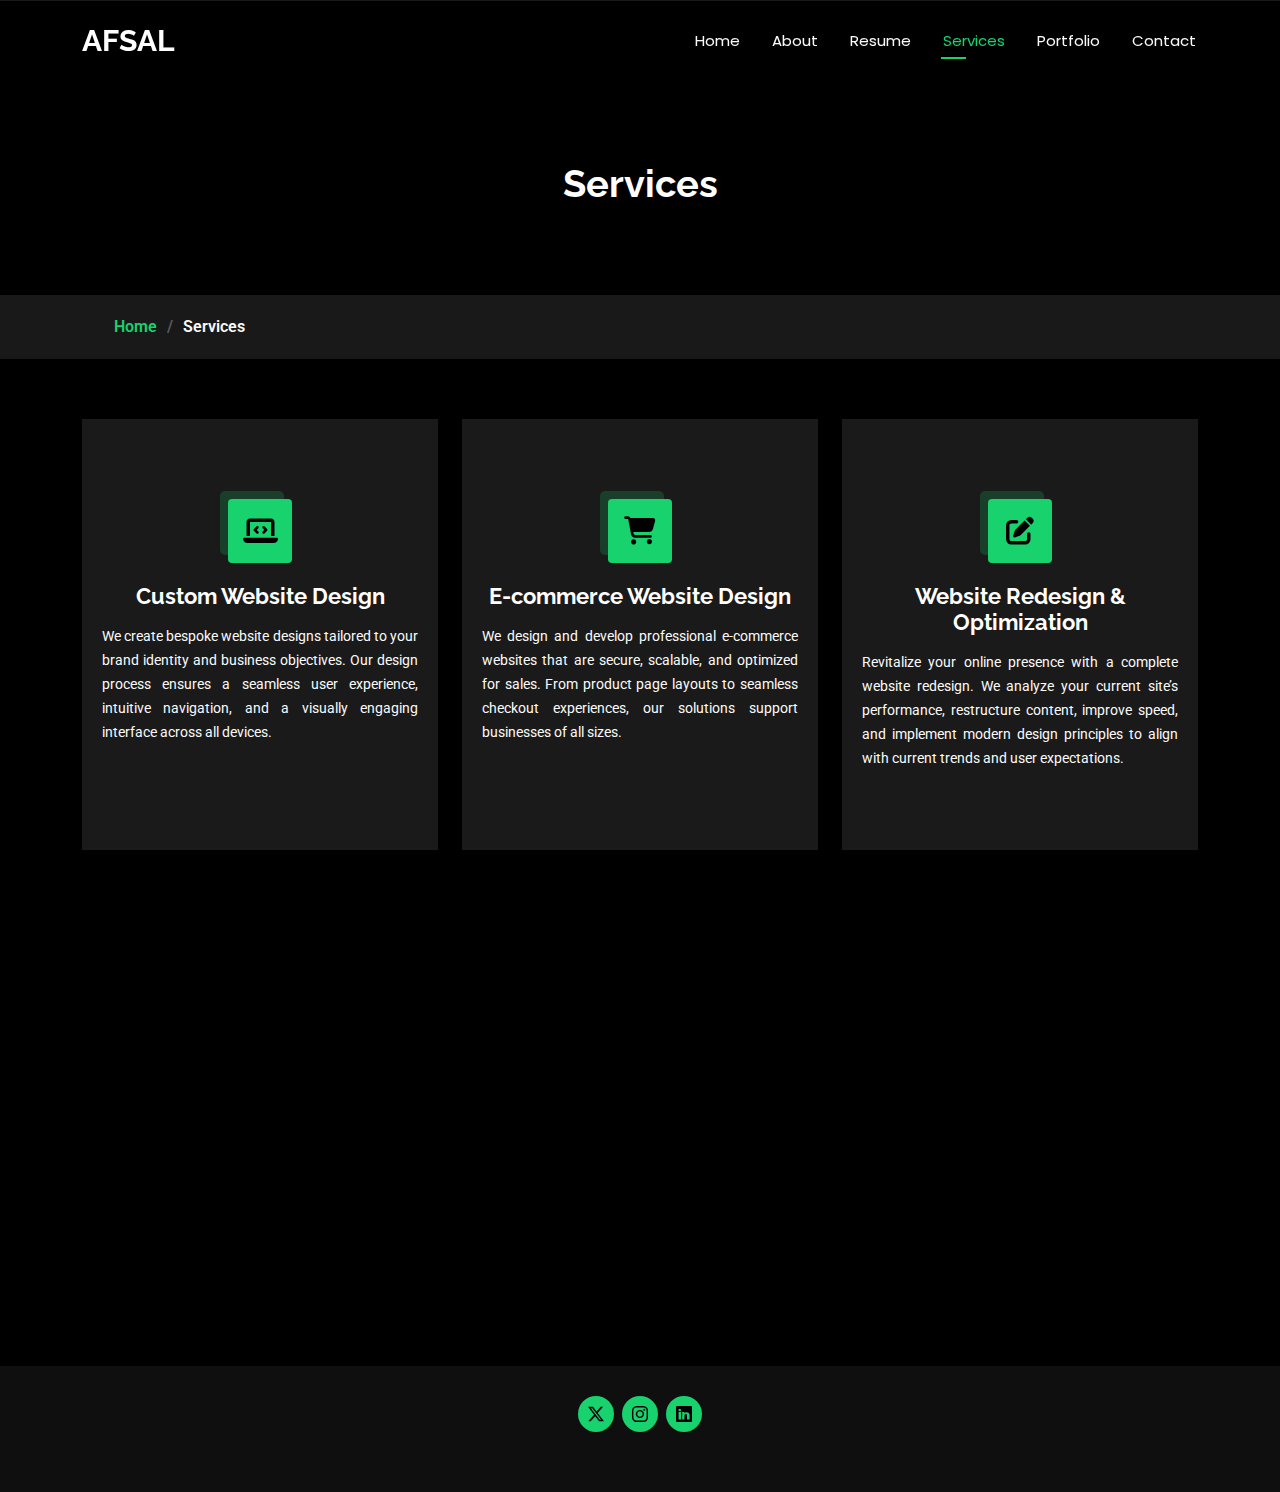
<file: services.html>
<!DOCTYPE html>
<html lang="en">

<head>
  <meta charset="utf-8">
  <meta content="width=device-width, initial-scale=1.0" name="viewport">
  <title>Services </title>
  <meta name="description" content="">
  <meta name="keywords" content="">

  <!-- Favicons -->
  <link href="assets/img/fu.jpg" rel="icon">
  <link href="assets/img/apple-touch-icon.png" rel="apple-touch-icon">

  <!-- Fonts -->
  <link href="https://fonts.googleapis.com" rel="preconnect">
  <link href="https://fonts.gstatic.com" rel="preconnect" crossorigin>
  <link href="https://fonts.googleapis.com/css2?family=Roboto:ital,wght@0,100;0,300;0,400;0,500;0,700;0,900;1,100;1,300;1,400;1,500;1,700;1,900&family=Poppins:ital,wght@0,100;0,200;0,300;0,400;0,500;0,600;0,700;0,800;0,900;1,100;1,200;1,300;1,400;1,500;1,600;1,700;1,800;1,900&family=Raleway:ital,wght@0,100;0,200;0,300;0,400;0,500;0,600;0,700;0,800;0,900;1,100;1,200;1,300;1,400;1,500;1,600;1,700;1,800;1,900&display=swap" rel="stylesheet">

  <!-- Vendor CSS Files -->
  <link href="assets/vendor/bootstrap/css/bootstrap.min.css" rel="stylesheet">
  <link href="assets/vendor/bootstrap-icons/bootstrap-icons.css" rel="stylesheet">
  <link href="assets/vendor/aos/aos.css" rel="stylesheet">
  <link href="assets/vendor/swiper/swiper-bundle.min.css" rel="stylesheet">
  <link href="assets/vendor/glightbox/css/glightbox.min.css" rel="stylesheet">

  <!-- Main CSS File -->
  <link href="assets/css/main.css" rel="stylesheet">

  <!-- icons -->
   <link rel="stylesheet" href="https://cdn.jsdelivr.net/npm/@fortawesome/fontawesome-free@6.5.1/css/all.min.css">

</head>

<body class="services-page">

  <header id="header" class="header d-flex align-items-center fixed-top">
    <div class="container-fluid container-xl position-relative d-flex align-items-center justify-content-between">

      <a href="index.html" class="logo d-flex align-items-center">
        <!-- Uncomment the line below if you also wish to use an image logo -->
        <!-- <img src="assets/img/logo.webp" alt=""> -->
        <h1 class="sitename">AFSAL</h1>
      </a>

      <nav id="navmenu" class="navmenu">
        <ul>
          <li><a href="index.html">Home</a></li>
          <li><a href="about.html">About</a></li>
          <li><a href="resume.html">Resume</a></li>
          <li><a href="services.html" class="active">Services</a></li>
          <li><a href="portfolio.html">Portfolio</a></li>
          
          <li><a href="contact.html">Contact</a></li>
        </ul>
        <i class="mobile-nav-toggle d-xl-none bi bi-list"></i>
      </nav>

    </div>
  </header>

  <main class="main">

    <!-- Page Title -->
    <div class="page-title" data-aos="fade">
      <div class="heading">
        <div class="container">
          <div class="row d-flex justify-content-center text-center">
            <div class="col-lg-8">
              <h1>Services</h1>
             
            </div>
          </div>
        </div>
      </div>
      <nav class="breadcrumbs">
        <div class="container">
          <ol>
            <li><a href="index.html">Home</a></li>
            <li class="current">Services</li>
          </ol>
        </div>
      </nav>
    </div><!-- End Page Title -->

    <!-- Services Section -->
    <section id="services" class="services section">

      <div class="container">

        <div class="row gy-4">

          <div class="col-lg-4 col-md-6" data-aos="fade-up" data-aos-delay="100">
            <div class="service-item  position-relative" >
              <div class="icon">
                <i class="fas fa-laptop-code"></i> 
              </div>
             
                <h3> Custom Website Design</h3>
              </a>
              <p style="text-align: justify;">We create bespoke website designs tailored to your brand identity and business objectives. Our design process ensures a seamless user experience, intuitive navigation, and a visually engaging interface across all devices.</p>
            </div>
          </div><!-- End Service Item -->

          <!-- <div class="col-lg-4 col-md-6" data-aos="fade-up" data-aos-delay="200">
            <div class="service-item position-relative">
              <div class="icon">
               <i class="fas fa-palette"></i> 

              </div>
              
                <h3>UI/UX Design Services</h3>
              </a>
              <p style="text-align: justify;">Our UI/UX design services focus on optimizing usability and enhancing user satisfaction. We craft intuitive interfaces and meaningful interactions that drive engagement, increase conversions, and support your business goals.</p>
            </div>
          </div>End Service Item -->
<!-- 
          <div class="col-lg-4 col-md-6" data-aos="fade-up" data-aos-delay="300">
            <div class="service-item position-relative">
              <div class="icon">
                <i class="fas fa-rocket"></i>
              </div>
              
                <h3>SEO-Friendly Web Design</h3>
              </a>
              <p style="text-align: justify;">Our websites are built with search engine visibility in mind. We implement clean code, fast load times, and SEO best practices to ensure your site ranks well and attracts organic traffic.</p>
            </div>
          </div>End Service Item -->

          <div class="col-lg-4 col-md-6" data-aos="fade-up" data-aos-delay="400" >
            <div class="service-item position-relative">
              <div class="icon">
                <i class="fas fa-shopping-cart"></i>
              </div>
              
                <h3> E-commerce Website Design</h3>
              </a>
              <p style="text-align: justify;">We design and develop professional e-commerce websites that are secure, scalable, and optimized for sales. From product page layouts to seamless checkout experiences, our solutions support businesses of all sizes.</p>
              
            </div>
          </div><!-- End Service Item -->

          <div class="col-lg-4 col-md-6" data-aos="fade-up" data-aos-delay="500">
            <div class="service-item position-relative">
              <div class="icon">
                <i class="fas fa-edit"></i>
              </div>
              
                <h3>Website Redesign & Optimization</h3>
              </a>
              <p style="text-align: justify;">Revitalize your online presence with a complete website redesign. We analyze your current site’s performance, restructure content, improve speed, and implement modern design principles to align with current trends and user expectations.</p>
              
            </div>
          </div><!-- End Service Item -->

          <div class="col-lg-4 col-md-6" data-aos="fade-up" data-aos-delay="600" >
            <div class="service-item position-relative">
              <div class="icon">
                <i class="fas fa-tools"></i>
              </div>
              
                <h3> Website Maintenance & Support</h3>
              </a>
              <p style="text-align: justify;">Ensure your website remains secure, updated, and performing at its best. Our ongoing maintenance services include software updates, security monitoring, performance optimization, and technical support</p>
              
            </div>
          </div><!-- End Service Item -->

        </div>

      </div>

    </section><!-- /Services Section -->

  </main>

  <footer id="footer" class="footer dark-background">
    <div class="container">
     
      <div class="social-links d-flex justify-content-center">
        <a href="https://x.com/fardhu323"><i class="bi bi-twitter-x"></i></a>
        <a href="https://www.instagram.com/fardhu.__/"><i class="bi bi-instagram"></i></a>
        <a href="https://www.linkedin.com/in/fartheen-a-56745936b"><i class="bi bi-linkedin"></i></a>
      </div>
     
    </div>
  </footer>

  <!-- Scroll Top -->
  <a href="#" id="scroll-top" class="scroll-top d-flex align-items-center justify-content-center"><i class="bi bi-arrow-up-short"></i></a>

  <!-- Preloader -->
  <div id="preloader"></div>

  <!-- Vendor JS Files -->
  <script src="assets/vendor/bootstrap/js/bootstrap.bundle.min.js"></script>
  <script src="assets/vendor/php-email-form/validate.js"></script>
  <script src="assets/vendor/aos/aos.js"></script>
  <script src="assets/vendor/typed.js/typed.umd.js"></script>
  <script src="assets/vendor/purecounter/purecounter_vanilla.js"></script>
  <script src="assets/vendor/waypoints/noframework.waypoints.js"></script>
  <script src="assets/vendor/swiper/swiper-bundle.min.js"></script>
  <script src="assets/vendor/glightbox/js/glightbox.min.js"></script>
  <script src="assets/vendor/imagesloaded/imagesloaded.pkgd.min.js"></script>
  <script src="assets/vendor/isotope-layout/isotope.pkgd.min.js"></script>

  <!-- Main JS File -->
  <script src="assets/js/main.js"></script>

</body>

</html>
</file>
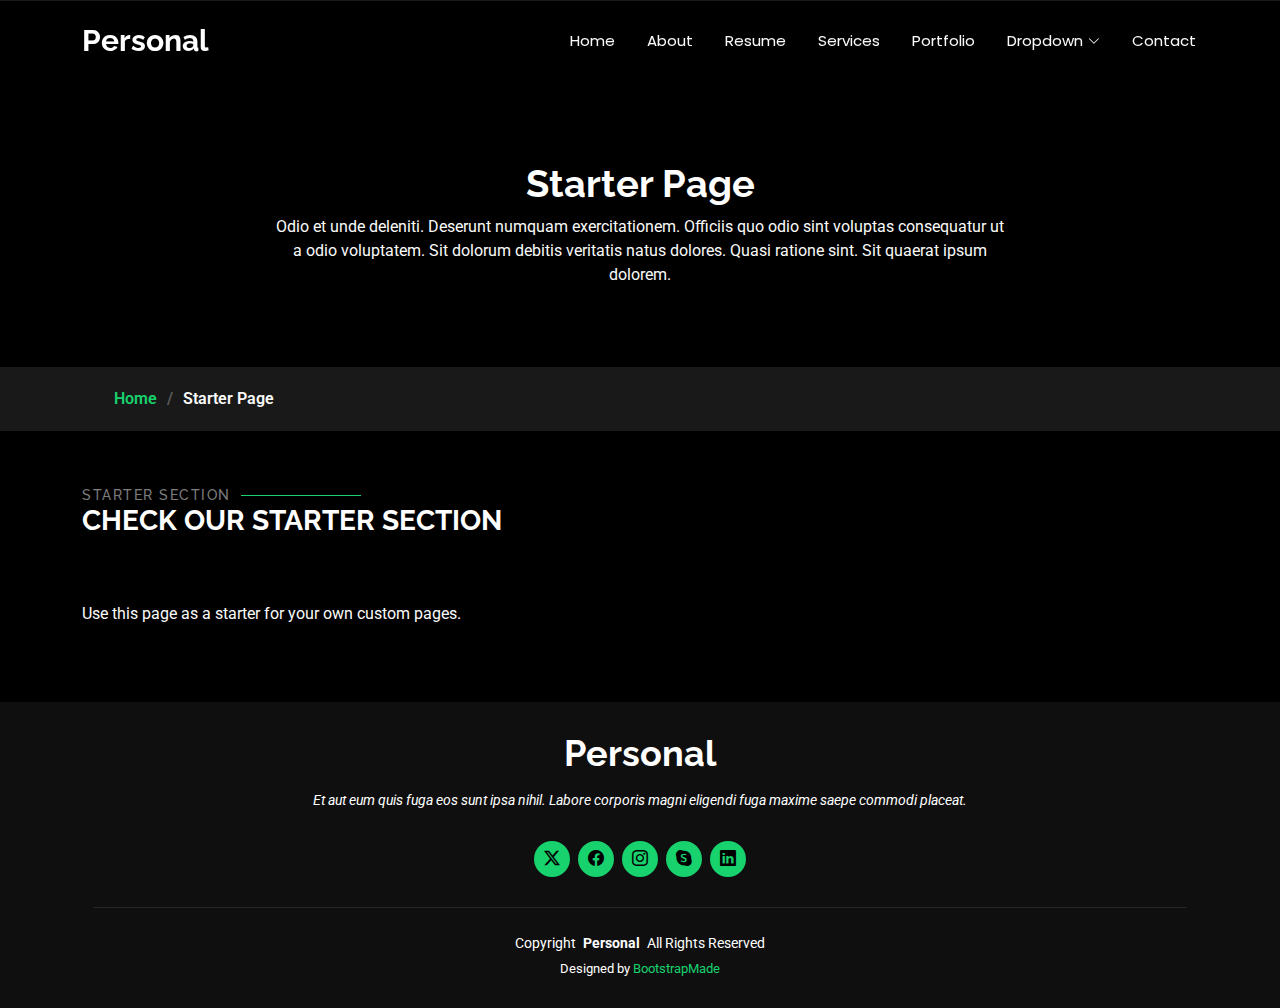
<file: starter-page.html>
<!DOCTYPE html>
<html lang="en">

<head>
  <meta charset="utf-8">
  <meta content="width=device-width, initial-scale=1.0" name="viewport">
  <title>Starter Page - Personal Bootstrap Template</title>
  <meta name="description" content="">
  <meta name="keywords" content="">

  <!-- Favicons -->
  <link href="assets/img/favicon.png" rel="icon">
  <link href="assets/img/apple-touch-icon.png" rel="apple-touch-icon">

  <!-- Fonts -->
  <link href="https://fonts.googleapis.com" rel="preconnect">
  <link href="https://fonts.gstatic.com" rel="preconnect" crossorigin>
  <link href="https://fonts.googleapis.com/css2?family=Roboto:ital,wght@0,100;0,300;0,400;0,500;0,700;0,900;1,100;1,300;1,400;1,500;1,700;1,900&family=Poppins:ital,wght@0,100;0,200;0,300;0,400;0,500;0,600;0,700;0,800;0,900;1,100;1,200;1,300;1,400;1,500;1,600;1,700;1,800;1,900&family=Raleway:ital,wght@0,100;0,200;0,300;0,400;0,500;0,600;0,700;0,800;0,900;1,100;1,200;1,300;1,400;1,500;1,600;1,700;1,800;1,900&display=swap" rel="stylesheet">

  <!-- Vendor CSS Files -->
  <link href="assets/vendor/bootstrap/css/bootstrap.min.css" rel="stylesheet">
  <link href="assets/vendor/bootstrap-icons/bootstrap-icons.css" rel="stylesheet">
  <link href="assets/vendor/aos/aos.css" rel="stylesheet">
  <link href="assets/vendor/swiper/swiper-bundle.min.css" rel="stylesheet">
  <link href="assets/vendor/glightbox/css/glightbox.min.css" rel="stylesheet">

  <!-- Main CSS File -->
  <link href="assets/css/main.css" rel="stylesheet">

  <!-- =======================================================
  * Template Name: Personal
  * Template URL: https://bootstrapmade.com/personal-free-resume-bootstrap-template/
  * Updated: Mar 05 2025 with Bootstrap v5.3.3
  * Author: BootstrapMade.com
  * License: https://bootstrapmade.com/license/
  ======================================================== -->
</head>

<body class="starter-page-page">

  <header id="header" class="header d-flex align-items-center fixed-top">
    <div class="container-fluid container-xl position-relative d-flex align-items-center justify-content-between">

      <a href="index.html" class="logo d-flex align-items-center">
        <!-- Uncomment the line below if you also wish to use an image logo -->
        <!-- <img src="assets/img/logo.webp" alt=""> -->
        <h1 class="sitename">Personal</h1>
      </a>

      <nav id="navmenu" class="navmenu">
        <ul>
          <li><a href="index.html">Home</a></li>
          <li><a href="about.html">About</a></li>
          <li><a href="resume.html">Resume</a></li>
          <li><a href="services.html">Services</a></li>
          <li><a href="portfolio.html">Portfolio</a></li>
          <li class="dropdown"><a href="#"><span>Dropdown</span> <i class="bi bi-chevron-down toggle-dropdown"></i></a>
            <ul>
              <li><a href="#">Dropdown 1</a></li>
              <li class="dropdown"><a href="#"><span>Deep Dropdown</span> <i class="bi bi-chevron-down toggle-dropdown"></i></a>
                <ul>
                  <li><a href="#">Deep Dropdown 1</a></li>
                  <li><a href="#">Deep Dropdown 2</a></li>
                  <li><a href="#">Deep Dropdown 3</a></li>
                  <li><a href="#">Deep Dropdown 4</a></li>
                  <li><a href="#">Deep Dropdown 5</a></li>
                </ul>
              </li>
              <li><a href="#">Dropdown 2</a></li>
              <li><a href="#">Dropdown 3</a></li>
              <li><a href="#">Dropdown 4</a></li>
            </ul>
          </li>
          <li><a href="contact.html">Contact</a></li>
        </ul>
        <i class="mobile-nav-toggle d-xl-none bi bi-list"></i>
      </nav>

    </div>
  </header>

  <main class="main">

    <!-- Page Title -->
    <div class="page-title" data-aos="fade">
      <div class="heading">
        <div class="container">
          <div class="row d-flex justify-content-center text-center">
            <div class="col-lg-8">
              <h1>Starter Page</h1>
              <p class="mb-0">Odio et unde deleniti. Deserunt numquam exercitationem. Officiis quo odio sint voluptas consequatur ut a odio voluptatem. Sit dolorum debitis veritatis natus dolores. Quasi ratione sint. Sit quaerat ipsum dolorem.</p>
            </div>
          </div>
        </div>
      </div>
      <nav class="breadcrumbs">
        <div class="container">
          <ol>
            <li><a href="index.html">Home</a></li>
            <li class="current">Starter Page</li>
          </ol>
        </div>
      </nav>
    </div><!-- End Page Title -->

    <!-- Starter Section Section -->
    <section id="starter-section" class="starter-section section">

      <!-- Section Title -->
      <div class="container section-title" data-aos="fade-up">
        <h2>Starter Section</h2>
        <div><span>Check Our</span> <span class="description-title">Starter Section</span></div>
      </div><!-- End Section Title -->

      <div class="container" data-aos="fade-up">
        <p>Use this page as a starter for your own custom pages.</p>
      </div>

    </section><!-- /Starter Section Section -->

  </main>

  <footer id="footer" class="footer dark-background">
    <div class="container">
      <h3 class="sitename">Personal</h3>
      <p>Et aut eum quis fuga eos sunt ipsa nihil. Labore corporis magni eligendi fuga maxime saepe commodi placeat.</p>
      <div class="social-links d-flex justify-content-center">
        <a href=""><i class="bi bi-twitter-x"></i></a>
        <a href=""><i class="bi bi-facebook"></i></a>
        <a href=""><i class="bi bi-instagram"></i></a>
        <a href=""><i class="bi bi-skype"></i></a>
        <a href=""><i class="bi bi-linkedin"></i></a>
      </div>
      <div class="container">
        <div class="copyright">
          <span>Copyright</span> <strong class="px-1 sitename">Personal</strong> <span>All Rights Reserved</span>
        </div>
        <div class="credits">
          <!-- All the links in the footer should remain intact. -->
          <!-- You can delete the links only if you've purchased the pro version. -->
          <!-- Licensing information: https://bootstrapmade.com/license/ -->
          <!-- Purchase the pro version with working PHP/AJAX contact form: [buy-url] -->
          Designed by <a href="https://bootstrapmade.com/">BootstrapMade</a>
        </div>
      </div>
    </div>
  </footer>

  <!-- Scroll Top -->
  <a href="#" id="scroll-top" class="scroll-top d-flex align-items-center justify-content-center"><i class="bi bi-arrow-up-short"></i></a>

  <!-- Preloader -->
  <div id="preloader"></div>

  <!-- Vendor JS Files -->
  <script src="assets/vendor/bootstrap/js/bootstrap.bundle.min.js"></script>
  <script src="assets/vendor/php-email-form/validate.js"></script>
  <script src="assets/vendor/aos/aos.js"></script>
  <script src="assets/vendor/typed.js/typed.umd.js"></script>
  <script src="assets/vendor/purecounter/purecounter_vanilla.js"></script>
  <script src="assets/vendor/waypoints/noframework.waypoints.js"></script>
  <script src="assets/vendor/swiper/swiper-bundle.min.js"></script>
  <script src="assets/vendor/glightbox/js/glightbox.min.js"></script>
  <script src="assets/vendor/imagesloaded/imagesloaded.pkgd.min.js"></script>
  <script src="assets/vendor/isotope-layout/isotope.pkgd.min.js"></script>

  <!-- Main JS File -->
  <script src="assets/js/main.js"></script>

</body>

</html>
</file>
<file: assets/css/main.css>
/**
* Template Name: Personal
* Template URL: https://bootstrapmade.com/personal-free-resume-bootstrap-template/
* Updated: Mar 05 2025 with Bootstrap v5.3.3
* Author: BootstrapMade.com
* License: https://bootstrapmade.com/license/
*/

/*--------------------------------------------------------------
# Font & Color Variables
# Help: https://bootstrapmade.com/color-system/
--------------------------------------------------------------*/
/* Fonts */
:root {
  --default-font: "Roboto",  system-ui, -apple-system, "Segoe UI", Roboto, "Helvetica Neue", Arial, "Noto Sans", "Liberation Sans", sans-serif, "Apple Color Emoji", "Segoe UI Emoji", "Segoe UI Symbol", "Noto Color Emoji";
  --heading-font: "Raleway",  sans-serif;
  --nav-font: "Poppins",  sans-serif;
}

/* Global Colors - The following color variables are used throughout the website. Updating them here will change the color scheme of the entire website */
:root { 
  --background-color: #000000; /* Background color for the entire website, including individual sections */
  --default-color: #fafafa; /* Default color used for the majority of the text content across the entire website */
  --heading-color: #ffffff; /* Color for headings, subheadings and title throughout the website */
  --accent-color: #18d26e; /* Accent color that represents your brand on the website. It's used for buttons, links, and other elements that need to stand out */
  --surface-color: #1a1a1a; /* The surface color is used as a background of boxed elements within sections, such as cards, icon boxes, or other elements that require a visual separation from the global background. */
  --contrast-color: #000000; /* Contrast color for text, ensuring readability against backgrounds of accent, heading, or default colors. */
}

/* Nav Menu Colors - The following color variables are used specifically for the navigation menu. They are separate from the global colors to allow for more customization options */
:root {
  --nav-color: #fafafa;  /* The default color of the main navmenu links */
  --nav-hover-color: #18d26e; /* Applied to main navmenu links when they are hovered over or active */
  --nav-mobile-background-color: #1a1a1a; /* Used as the background color for mobile navigation menu */
  --nav-dropdown-background-color: #1a1a1a; /* Used as the background color for dropdown items that appear when hovering over primary navigation items */
  --nav-dropdown-color: #fafafa; /* Used for navigation links of the dropdown items in the navigation menu. */
  --nav-dropdown-hover-color: #18d26e; /* Similar to --nav-hover-color, this color is applied to dropdown navigation links when they are hovered over. */
}

/* Color Presets - These classes override global colors when applied to any section or element, providing reuse of the sam color scheme. */

.light-background {
  --background-color: #1a1a1a;
  --surface-color: #343434;
}

.dark-background {
  --background-color: rgba(15, 15, 15, 0.975);
  --default-color: #ffffff;
  --heading-color: #ffffff;
  --surface-color: #292929f9;
  --contrast-color: #000000;
}

/* Smooth scroll */
:root {
  scroll-behavior: smooth;
}

/*--------------------------------------------------------------
# General Styling & Shared Classes
--------------------------------------------------------------*/
body {
  color: var(--default-color);
  background-color: var(--background-color);
  font-family: var(--default-font);
}

a {
  color: var(--accent-color);
  text-decoration: none;
  transition: 0.3s;
}

a:hover {
  color: color-mix(in srgb, var(--accent-color), transparent 25%);
  text-decoration: none;
}

h1,
h2,
h3,
h4,
h5,
h6 {
  color: var(--heading-color);
  font-family: var(--heading-font);
}

/* PHP Email Form Messages
------------------------------*/
.php-email-form .error-message {
  display: none;
  background: #df1529;
  color: #ffffff;
  text-align: left;
  padding: 15px;
  margin-bottom: 24px;
  font-weight: 600;
}

.php-email-form .sent-message {
  display: none;
  color: #ffffff;
  background: #059652;
  text-align: center;
  padding: 15px;
  margin-bottom: 24px;
  font-weight: 600;
}

.php-email-form .loading {
  display: none;
  background: var(--surface-color);
  text-align: center;
  padding: 15px;
  margin-bottom: 24px;
}

.php-email-form .loading:before {
  content: "";
  display: inline-block;
  border-radius: 50%;
  width: 24px;
  height: 24px;
  margin: 0 10px -6px 0;
  border: 3px solid var(--accent-color);
  border-top-color: var(--surface-color);
  animation: php-email-form-loading 1s linear infinite;
}

@keyframes php-email-form-loading {
  0% {
    transform: rotate(0deg);
  }

  100% {
    transform: rotate(360deg);
  }
}

/*--------------------------------------------------------------
# Global Header
--------------------------------------------------------------*/
.header {
  --background-color: rgba(0, 0, 0, 0);
  color: var(--default-color);
  background-color: var(--background-color);
  padding: 15px 0;
  transition: all 0.5s;
  z-index: 997;
}

.header .logo {
  line-height: 1;
}

.header .logo img {
  max-height: 32px;
  margin-right: 8px;
}

.header .logo h1 {
  font-size: 30px;
  margin: 0;
  font-weight: 700;
  color: var(--heading-color);
}

.scrolled .header {
  box-shadow: 0px 0 18px rgba(0, 0, 0, 0.1);
}

/* Global Header on Scroll
------------------------------*/
.scrolled .header {
  --background-color: rgba(0, 0, 0, 0.8);
}

/*--------------------------------------------------------------
# Navigation Menu
--------------------------------------------------------------*/
/* Desktop Navigation */
@media (min-width: 1200px) {
  .navmenu {
    padding: 0;
  }

  .navmenu ul {
    margin: 0;
    padding: 0;
    display: flex;
    list-style: none;
    align-items: center;
  }

  .navmenu li {
    position: relative;
  }

  .navmenu>ul>li {
    white-space: nowrap;
    padding: 15px 14px;
  }

  .navmenu>ul>li:last-child {
    padding-right: 0;
  }

  .navmenu a,
  .navmenu a:focus {
    color: var(--nav-color);
    font-size: 15px;
    padding: 0 2px;
    font-family: var(--nav-font);
    font-weight: 400;
    display: flex;
    align-items: center;
    justify-content: space-between;
    white-space: nowrap;
    transition: 0.3s;
    position: relative;
  }

  .navmenu a i,
  .navmenu a:focus i {
    font-size: 12px;
    line-height: 0;
    margin-left: 5px;
    transition: 0.3s;
  }

  .navmenu>ul>li>a:before {
    content: "";
    position: absolute;
    height: 2px;
    bottom: -6px;
    left: 0;
    background-color: var(--nav-hover-color);
    visibility: hidden;
    width: 0px;
    transition: all 0.3s ease-in-out 0s;
  }

  .navmenu a:hover:before,
  .navmenu li:hover>a:before,
  .navmenu .active:before {
    visibility: visible;
    width: 25px;
  }

  .navmenu li:hover>a,
  .navmenu .active,
  .navmenu .active:focus {
    color: var(--nav-hover-color);
  }

  .navmenu .dropdown ul {
    margin: 0;
    padding: 10px 0;
    background: var(--nav-dropdown-background-color);
    display: block;
    position: absolute;
    visibility: hidden;
    left: 14px;
    top: 130%;
    opacity: 0;
    transition: 0.3s;
    border-radius: 4px;
    z-index: 99;
    box-shadow: 0px 0px 30px rgba(0, 0, 0, 0.1);
  }

  .navmenu .dropdown ul li {
    min-width: 200px;
  }

  .navmenu .dropdown ul a {
    padding: 10px 20px;
    font-size: 15px;
    text-transform: none;
    color: var(--nav-dropdown-color);
  }

  .navmenu .dropdown ul a i {
    font-size: 12px;
  }

  .navmenu .dropdown ul a:hover,
  .navmenu .dropdown ul .active:hover,
  .navmenu .dropdown ul li:hover>a {
    color: var(--nav-dropdown-hover-color);
  }

  .navmenu .dropdown:hover>ul {
    opacity: 1;
    top: 100%;
    visibility: visible;
  }

  .navmenu .dropdown .dropdown ul {
    top: 0;
    left: -90%;
    visibility: hidden;
  }

  .navmenu .dropdown .dropdown:hover>ul {
    opacity: 1;
    top: 0;
    left: -100%;
    visibility: visible;
  }
}

/* Mobile Navigation */
@media (max-width: 1199px) {
  .mobile-nav-toggle {
    color: var(--nav-color);
    font-size: 28px;
    line-height: 0;
    margin-right: 10px;
    cursor: pointer;
    transition: color 0.3s;
  }

  .navmenu {
    padding: 0;
    z-index: 9997;
  }

  .navmenu ul {
    display: none;
    list-style: none;
    position: absolute;
    inset: 60px 20px 20px 20px;
    padding: 10px 0;
    margin: 0;
    border-radius: 6px;
    background-color: var(--nav-mobile-background-color);
    border: 1px solid color-mix(in srgb, var(--default-color), transparent 90%);
    box-shadow: none;
    overflow-y: auto;
    transition: 0.3s;
    z-index: 9998;
  }

  .navmenu a,
  .navmenu a:focus {
    color: var(--nav-dropdown-color);
    padding: 10px 20px;
    font-family: var(--nav-font);
    font-size: 17px;
    font-weight: 500;
    display: flex;
    align-items: center;
    justify-content: space-between;
    white-space: nowrap;
    transition: 0.3s;
  }

  .navmenu a i,
  .navmenu a:focus i {
    font-size: 12px;
    line-height: 0;
    margin-left: 5px;
    width: 30px;
    height: 30px;
    display: flex;
    align-items: center;
    justify-content: center;
    border-radius: 50%;
    transition: 0.3s;
    background-color: color-mix(in srgb, var(--accent-color), transparent 90%);
  }

  .navmenu a i:hover,
  .navmenu a:focus i:hover {
    background-color: var(--accent-color);
    color: var(--contrast-color);
  }

  .navmenu a:hover,
  .navmenu .active,
  .navmenu .active:focus {
    color: var(--nav-dropdown-hover-color);
  }

  .navmenu .active i,
  .navmenu .active:focus i {
    background-color: var(--accent-color);
    color: var(--contrast-color);
    transform: rotate(180deg);
  }

  .navmenu .dropdown ul {
    position: static;
    display: none;
    z-index: 99;
    padding: 10px 0;
    margin: 10px 20px;
    background-color: var(--nav-dropdown-background-color);
    transition: all 0.5s ease-in-out;
  }

  .navmenu .dropdown ul ul {
    background-color: rgba(33, 37, 41, 0.1);
  }

  .navmenu .dropdown>.dropdown-active {
    display: block;
    background-color: rgba(33, 37, 41, 0.03);
  }

  .mobile-nav-active {
    overflow: hidden;
  }

  .mobile-nav-active .mobile-nav-toggle {
    color: #fff;
    position: absolute;
    font-size: 32px;
    top: 15px;
    right: 15px;
    margin-right: 0;
    z-index: 9999;
  }

  .mobile-nav-active .navmenu {
    position: fixed;
    overflow: hidden;
    inset: 0;
    background: rgba(33, 37, 41, 0.8);
    transition: 0.3s;
  }

  .mobile-nav-active .navmenu>ul {
    display: block;
  }
}

/*--------------------------------------------------------------
# Global Footer
--------------------------------------------------------------*/
.footer {
  color: var(--default-color);
  background-color: var(--background-color);
  font-size: 14px;
  text-align: center;
  padding: 30px 0;
  position: relative;
}

.footer h3 {
  font-size: 36px;
  font-weight: 700;
  position: relative;
  padding: 0;
  margin: 0 0 15px 0;
}

.footer p {
  font-size: 15;
  font-style: italic;
  padding: 0;
  margin: 0 0 30px 0;
}

.footer .social-links {
  margin: 0 0 30px 0;
}

.footer .social-links a {
  font-size: 16px;
  display: flex;
  align-items: center;
  justify-content: center;
  background: var(--accent-color);
  color: var(--contrast-color);
  line-height: 1;
  margin: 0 4px;
  border-radius: 50%;
  text-align: center;
  width: 36px;
  height: 36px;
  transition: 0.3s;
}

.footer .social-links a:hover {
  background: color-mix(in srgb, var(--accent-color), transparent 20%);
  text-decoration: none;
}

.footer .copyright {
  padding-top: 25px;
  border-top: 1px solid color-mix(in srgb, var(--default-color), transparent 90%);
}

.footer .credits {
  font-size: 13px;
  padding-top: 5px;
}

/*--------------------------------------------------------------
# Preloader
--------------------------------------------------------------*/
#preloader {
  position: fixed;
  inset: 0;
  z-index: 999999;
  overflow: hidden;
  background: var(--background-color);
  transition: all 0.6s ease-out;
}

#preloader:before {
  content: "";
  position: fixed;
  top: calc(50% - 30px);
  left: calc(50% - 30px);
  border: 6px solid #ffffff;
  border-color: var(--accent-color) transparent var(--accent-color) transparent;
  border-radius: 50%;
  width: 60px;
  height: 60px;
  animation: animate-preloader 1.5s linear infinite;
}

@keyframes animate-preloader {
  0% {
    transform: rotate(0deg);
  }

  100% {
    transform: rotate(360deg);
  }
}

/*--------------------------------------------------------------
# Scroll Top Button
--------------------------------------------------------------*/
.scroll-top {
  position: fixed;
  visibility: hidden;
  opacity: 0;
  right: 15px;
  bottom: -15px;
  z-index: 99999;
  background-color: var(--accent-color);
  width: 44px;
  height: 44px;
  border-radius: 50px;
  transition: all 0.4s;
}

.scroll-top i {
  font-size: 24px;
  color: var(--contrast-color);
  line-height: 0;
}

.scroll-top:hover {
  background-color: color-mix(in srgb, var(--accent-color), transparent 20%);
  color: var(--contrast-color);
}

.scroll-top.active {
  visibility: visible;
  opacity: 1;
  bottom: 15px;
}

/*--------------------------------------------------------------
# Disable aos animation delay on mobile devices
--------------------------------------------------------------*/
@media screen and (max-width: 768px) {
  [data-aos-delay] {
    transition-delay: 0 !important;
  }
}

/*--------------------------------------------------------------
# Global Page Titles & Breadcrumbs
--------------------------------------------------------------*/
.page-title {
  color: var(--default-color);
  background-color: var(--background-color);
  position: relative;
}

.page-title .heading {
  padding: 160px 0 80px 0;
  border-top: 1px solid color-mix(in srgb, var(--default-color), transparent 90%);
}

.page-title .heading h1 {
  font-size: 38px;
  font-weight: 700;
}

.page-title nav {
  background-color: color-mix(in srgb, var(--default-color), transparent 90%);
  padding: 20px 0;
}

.page-title nav ol {
  display: flex;
  flex-wrap: wrap;
  list-style: none;
  margin: 0;
  font-size: 16px;
  font-weight: 600;
}

.page-title nav ol li+li {
  padding-left: 10px;
}

.page-title nav ol li+li::before {
  content: "/";
  display: inline-block;
  padding-right: 10px;
  color: color-mix(in srgb, var(--default-color), transparent 70%);
}

/*--------------------------------------------------------------
# Global Sections
--------------------------------------------------------------*/
section,
.section {
  color: var(--default-color);
  background-color: var(--background-color);
  padding: 60px 0;
  scroll-margin-top: 100px;
  overflow: clip;
}

@media (max-width: 1199px) {

  section,
  .section {
    scroll-margin-top: 66px;
  }
}

/*--------------------------------------------------------------
# Global Section Titles
--------------------------------------------------------------*/
.section-title {
  padding-bottom: 60px;
  position: relative;
}

.section-title h2 {
  font-size: 14px;
  font-weight: 500;
  padding: 0;
  line-height: 1px;
  margin: 0;
  letter-spacing: 1.5px;
  text-transform: uppercase;
  color: color-mix(in srgb, var(--default-color), transparent 50%);
  position: relative;
}

.section-title h2::after {
  content: "";
  width: 120px;
  height: 1px;
  display: inline-block;
  background: var(--accent-color);
  margin: 4px 10px;
}

.section-title div {
  color: var(--heading-color);
  margin: 0;
  margin: 0;
  font-size: 28px;
  font-weight: 700;
  text-transform: uppercase;
  font-family: var(--heading-font);
}

/*--------------------------------------------------------------
# Hero Section
--------------------------------------------------------------*/
.hero {
  width: 100%;
  min-height: 100vh;
  position: relative;
  padding: 80px 0;
  display: flex;
  align-items: center;
  justify-content: center;
}

.hero img {
  position: absolute;
  inset: 0;
  display: block;
  width: 100%;
  height: 100%;
  object-fit: cover;
  z-index: 1;
}

.hero .container {
  position: relative;
  z-index: 3;
}

.hero h2 {
  margin: 0;
  font-size: 64px;
  font-weight: 700;
}

.hero p {
  margin: 5px 0 0 0;
  font-size: 26px;
}

.hero p span {
  letter-spacing: 1px;
  border-bottom: 2px solid var(--accent-color);
}

.hero .social-links {
  margin-top: 25px;
}

.hero .social-links a {
  background-color: color-mix(in srgb, var(--default-color), transparent 90%);
  color: var(--default-color);
  font-size: 14px;
  width: 40px;
  height: 40px;
  border-radius: 50px;
  display: inline-flex;
  align-items: center;
  justify-content: center;
  margin-right: 20px;
  transition: 0.3s;
}

.hero .social-links a:hover {
  background-color: var(--accent-color);
}

@media (max-width: 768px) {
  .hero h2 {
    font-size: 32px;
  }

  .hero p {
    font-size: 20px;
    
  }
  .hero img {
  object-position: right top; }
  
}
 

/*--------------------------------------------------------------
# About Section
--------------------------------------------------------------*/
.about .content h2 {
  font-weight: 700;
  font-size: 24px;
}

.about .content ul {
  list-style: none;
  padding: 0;
}

.about .content ul li {
  margin-bottom: 20px;
  display: flex;
  align-items: center;
}

.about .content ul strong {
  margin-right: 10px;
}

.about .content ul i {
  font-size: 16px;
  margin-right: 5px;
  color: var(--accent-color);
  line-height: 0;
}

/*--------------------------------------------------------------
# Stats Section
--------------------------------------------------------------*/
.stats i {
  background-color: var(--surface-color);
  color: var(--accent-color);
  box-shadow: 0px 2px 25px rgba(0, 0, 0, 0.1);
  width: 54px;
  height: 54px;
  font-size: 24px;
  border-radius: 50px;
  border: 2px solid var(--background-color);
  display: inline-flex;
  align-items: center;
  justify-content: center;
  position: relative;
  z-index: 1;
}

.stats .stats-item {
  background-color: var(--surface-color);
  margin-top: -27px;
  padding: 30px 30px 25px 30px;
  width: 100%;
  position: relative;
  text-align: center;
  box-shadow: 0px 2px 35px rgba(0, 0, 0, 0.1);
  border-radius: 4px;
  z-index: 0;
}

.stats .stats-item span {
  font-size: 36px;
  display: block;
  font-weight: 700;
  color: color-mix(in srgb, var(--default-color), transparent 20%);
}

.stats .stats-item p {
  padding: 0;
  margin: 0;
  font-family: var(--heading-font);
  font-size: 16px;
}

/*--------------------------------------------------------------
# Skills Section
--------------------------------------------------------------*/
.skills .progress {
  height: 60px;
  display: block;
  background: none;
  border-radius: 0;
}

.skills .progress .skill {
  color: var(--heading-color);
  padding: 0;
  margin: 0 0 6px 0;
  text-transform: uppercase;
  display: block;
  font-weight: 600;
  font-family: var(--heading-font);
}

.skills .progress .skill .val {
  float: right;
  font-style: normal;
}

.skills .progress-bar-wrap {
  background: color-mix(in srgb, var(--default-color), transparent 90%);
  height: 10px;
}

.skills .progress-bar {
  width: 1px;
  height: 10px;
  transition: 0.9s;
  background-color: var(--accent-color);
}

/*--------------------------------------------------------------
# Interests Section
--------------------------------------------------------------*/
.interests .features-item {
  background-color: var(--surface-color);
  display: flex;
  align-items: center;
  padding: 20px;
  transition: 0.3s;
  border: 1px solid color-mix(in srgb, var(--default-color), transparent 90%);
  position: relative;
}

.interests .features-item i {
  font-size: 32px;
  padding-right: 10px;
  line-height: 0;
}

.interests .features-item h3 {
  font-weight: 700;
  margin: 0;
  padding: 0;
  line-height: 1;
  font-size: 16px;
}

.interests .features-item h3 a {
  color: var(--heading-color);
  transition: 0.3s;
}

.interests .features-item:hover {
  border-color: var(--accent-color);
}

.interests .features-item:hover h3 a {
  color: var(--accent-color);
}

/*--------------------------------------------------------------
# Testimonials Section
--------------------------------------------------------------*/
.testimonials .testimonials-carousel,
.testimonials .testimonials-slider {
  overflow: hidden;
}

.testimonials .testimonial-item {
  box-sizing: content-box;
  min-height: 320px;
}

.testimonials .testimonial-item .testimonial-img {
  width: 90px;
  border-radius: 50%;
  margin: -40px 0 0 40px;
  position: relative;
  z-index: 2;
  border: 6px solid var(--background-color);
}

.testimonials .testimonial-item h3 {
  font-size: 18px;
  font-weight: bold;
  margin: 10px 0 5px 45px;
}

.testimonials .testimonial-item h4 {
  font-size: 14px;
  color: color-mix(in srgb, var(--default-color), transparent 20%);
  margin: 0 0 0 45px;
}

.testimonials .testimonial-item .quote-icon-left,
.testimonials .testimonial-item .quote-icon-right {
  color: color-mix(in srgb, var(--accent-color), transparent 50%);
  font-size: 26px;
  line-height: 0;
}

.testimonials .testimonial-item .quote-icon-left {
  display: inline-block;
  left: -5px;
  position: relative;
}

.testimonials .testimonial-item .quote-icon-right {
  display: inline-block;
  right: -5px;
  position: relative;
  top: 10px;
  transform: scale(-1, -1);
}

.testimonials .testimonial-item p {
  font-style: italic;
  margin: 0 15px 0 15px;
  padding: 20px 20px 60px 20px;
  background: var(--surface-color);
  border-radius: 6px;
  position: relative;
  z-index: 1;
}

.testimonials .swiper-wrapper {
  height: auto;
}

.testimonials .swiper-pagination {
  margin-top: 20px;
  position: relative;
}

.testimonials .swiper-pagination .swiper-pagination-bullet {
  width: 12px;
  height: 12px;
  background-color: var(--background-color);
  opacity: 1;
  border: 1px solid var(--accent-color);
}

.testimonials .swiper-pagination .swiper-pagination-bullet-active {
  background-color: var(--accent-color);
}

/*--------------------------------------------------------------
# Resume Section
--------------------------------------------------------------*/
.resume .resume-title {
  color: var(--heading-color);
  font-size: 26px;
  font-weight: 700;
  margin-top: 20px;
  margin-bottom: 20px;
}

.resume .resume-item {
  padding: 0 0 20px 20px;
  margin-top: -2px;
  border-left: 2px solid var(--accent-color);
  position: relative;
}

.resume .resume-item h4 {
  line-height: 18px;
  font-size: 18px;
  font-weight: 600;
  text-transform: uppercase;
  color: color-mix(in srgb, var(--default-color), transparent 20%);
  margin-bottom: 10px;
}

.resume .resume-item h5 {
  font-size: 16px;
  padding: 5px 15px;
  display: inline-block;
  font-weight: 600;
  margin-bottom: 10px;
}

.resume .resume-item ul {
  padding-left: 20px;
}

.resume .resume-item ul li {
  padding-bottom: 10px;
}

.resume .resume-item:last-child {
  padding-bottom: 0;
}

.resume .resume-item::before {
  content: "";
  position: absolute;
  width: 16px;
  height: 16px;
  border-radius: 50px;
  left: -9px;
  top: 0;
  background: var(--background-color);
  border: 2px solid var(--accent-color);
}

/*--------------------------------------------------------------
# Services Section
--------------------------------------------------------------*/
.services .service-item {
  background-color: var(--surface-color);
  text-align: center;
  padding: 80px 20px;
  transition: all ease-in-out 0.3s;
  height: 100%;
}

.services .service-item .icon {
  margin: 0 auto;
  width: 64px;
  height: 64px;
  background: var(--accent-color);
  border-radius: 4px;
  display: flex;
  align-items: center;
  justify-content: center;
  margin-bottom: 20px;
  transition: 0.3s;
  transform-style: preserve-3d;
}

.services .service-item .icon i {
  color: var(--contrast-color);
  font-size: 28px;
  transition: ease-in-out 0.3s;
}

.services .service-item .icon::before {
  position: absolute;
  content: "";
  left: -8px;
  top: -8px;
  height: 100%;
  width: 100%;
  background: color-mix(in srgb, var(--accent-color), transparent 80%);
  border-radius: 5px;
  transition: all 0.3s ease-out 0s;
  transform: translateZ(-1px);
}

.services .service-item h3 {
  font-weight: 700;
  margin: 10px 0 15px 0;
  font-size: 22px;
}

.services .service-item p {
  line-height: 24px;
  font-size: 14px;
  margin-bottom: 0;
}

.services .service-item:hover {
  background: var(--accent-color);
  border-color: var(--accent-color);
}

.services .service-item:hover .icon {
  background: var(--surface-color);
}

.services .service-item:hover .icon i {
  color: var(--accent-color);
}

.services .service-item:hover .icon::before {
  background: color-mix(in srgb, var(--background-color), transparent 70%);
}

.services .service-item:hover h3,
.services .service-item:hover p {
  color: var(--contrast-color);
}

/*--------------------------------------------------------------
# Service Details Section
--------------------------------------------------------------*/
.service-details .services-list {
  background-color: var(--surface-color);
  padding: 10px 30px;
  border: 1px solid color-mix(in srgb, var(--default-color), transparent 90%);
  margin-bottom: 20px;
}

.service-details .services-list a {
  display: block;
  line-height: 1;
  padding: 8px 0 8px 15px;
  border-left: 3px solid color-mix(in srgb, var(--default-color), transparent 70%);
  margin: 20px 0;
  color: color-mix(in srgb, var(--default-color), transparent 20%);
  transition: 0.3s;
}

.service-details .services-list a.active {
  color: var(--heading-color);
  font-weight: 700;
  border-color: var(--accent-color);
}

.service-details .services-list a:hover {
  border-color: var(--accent-color);
}

.service-details .services-img {
  margin-bottom: 20px;
}

.service-details h3 {
  font-size: 26px;
  font-weight: 700;
}

.service-details h4 {
  font-size: 20px;
  font-weight: 700;
}

.service-details p {
  font-size: 15px;
}

.service-details ul {
  list-style: none;
  padding: 0;
  font-size: 15px;
}

.service-details ul li {
  padding: 5px 0;
  display: flex;
  align-items: center;
}

.service-details ul i {
  font-size: 20px;
  margin-right: 8px;
  color: var(--accent-color);
}

/*--------------------------------------------------------------
# Portfolio Section
--------------------------------------------------------------*/
.portfolio .portfolio-filters {
  padding: 0;
  margin: 0 auto 20px auto;
  list-style: none;
  text-align: center;
}

.portfolio .portfolio-filters li {
  cursor: pointer;
  display: inline-block;
  padding: 0;
  font-size: 18px;
  font-weight: 500;
  margin: 0 10px;
  line-height: 1;
  margin-bottom: 5px;
  transition: all 0.3s ease-in-out;
}

.portfolio .portfolio-filters li:hover,
.portfolio .portfolio-filters li.filter-active {
  color: var(--accent-color);
}

.portfolio .portfolio-filters li:first-child {
  margin-left: 0;
}

.portfolio .portfolio-filters li:last-child {
  margin-right: 0;
}

@media (max-width: 575px) {
  .portfolio .portfolio-filters li {
    font-size: 14px;
    margin: 0 5px;
  }
}

.portfolio .portfolio-content {
  position: relative;
  overflow: hidden;
}

.portfolio .portfolio-content img {
  transition: 0.3s;
}

.portfolio .portfolio-content .portfolio-info {
  opacity: 0;
  position: absolute;
  inset: 0;
  z-index: 3;
  transition: all ease-in-out 0.3s;
  background: rgba(0, 0, 0, 0.6);
  padding: 15px;
}

.portfolio .portfolio-content .portfolio-info h4 {
  font-size: 14px;
  padding: 5px 10px;
  font-weight: 400;
  color: #ffffff;
  display: inline-block;
  background-color: var(--accent-color);
}

.portfolio .portfolio-content .portfolio-info p {
  position: absolute;
  bottom: 10px;
  text-align: center;
  display: inline-block;
  left: 0;
  right: 0;
  font-size: 16px;
  font-weight: 600;
  color: rgba(255, 255, 255, 0.8);
}

.portfolio .portfolio-content .portfolio-info .preview-link,
.portfolio .portfolio-content .portfolio-info .details-link {
  position: absolute;
  left: calc(50% - 40px);
  font-size: 26px;
  top: calc(50% - 14px);
  color: #fff;
  transition: 0.3s;
  line-height: 1.2;
}

.portfolio .portfolio-content .portfolio-info .preview-link:hover,
.portfolio .portfolio-content .portfolio-info .details-link:hover {
  color: var(--accent-color);
}

.portfolio .portfolio-content .portfolio-info .details-link {
  left: 50%;
  font-size: 34px;
  line-height: 0;
}

.portfolio .portfolio-content:hover .portfolio-info {
  opacity: 1;
}

.portfolio .portfolio-content:hover img {
  transform: scale(1.1);
}

/*--------------------------------------------------------------
# Portfolio Details Section
--------------------------------------------------------------*/
.portfolio-details .portfolio-details-slider img {
  width: 100%;
}

.portfolio-details .portfolio-details-slider .swiper-pagination {
  margin-top: 20px;
  position: relative;
}

.portfolio-details .portfolio-details-slider .swiper-pagination .swiper-pagination-bullet {
  width: 12px;
  height: 12px;
  background-color: color-mix(in srgb, var(--default-color), transparent 85%);
  opacity: 1;
}

.portfolio-details .portfolio-details-slider .swiper-pagination .swiper-pagination-bullet-active {
  background-color: var(--accent-color);
}

.portfolio-details .portfolio-info {
  background-color: var(--surface-color);
  padding: 30px;
  box-shadow: 0px 0 30px rgba(0, 0, 0, 0.1);
}

.portfolio-details .portfolio-info h3 {
  font-size: 22px;
  font-weight: 700;
  margin-bottom: 20px;
  padding-bottom: 20px;
  border-bottom: 1px solid color-mix(in srgb, var(--default-color), transparent 85%);
}

.portfolio-details .portfolio-info ul {
  list-style: none;
  padding: 0;
  font-size: 15px;
}

.portfolio-details .portfolio-info ul li+li {
  margin-top: 10px;
}

.portfolio-details .portfolio-description {
  padding-top: 30px;
}

.portfolio-details .portfolio-description h2 {
  font-size: 26px;
  font-weight: 700;
  margin-bottom: 20px;
}

.portfolio-details .portfolio-description p {
  padding: 0;
  color: color-mix(in srgb, var(--default-color), transparent 30%);
}

/*--------------------------------------------------------------
# Starter Section Section
--------------------------------------------------------------*/
.starter-section {
  /* Add your styles here */
}

/*--------------------------------------------------------------
# Contact Section
--------------------------------------------------------------*/
.contact .info-item {
  box-shadow: 0px 0px 20px rgba(0, 0, 0, 0.1);
  padding: 20px 30px;
}

.contact .info-item .icon {
  color: var(--contrast-color);
  background-color: var(--accent-color);
  width: 56px;
  height: 56px;
  font-size: 24px;
  display: flex;
  justify-content: center;
  align-items: center;
  transition: all 0.3s ease-in-out;
  border-radius: 50%;
  margin-right: 15px;
}

.contact .info-item h3 {
  font-size: 18px;
  font-weight: 700;
  margin: 0 0 2px 0;
}

.contact .info-item p {
  padding: 0;
  margin-bottom: 0;
  font-size: 14px;
}

.contact .info-item .social-links a {
  font-size: 24px;
  display: inline-block;
  line-height: 1;
  margin: 4px 6px 0 0;
  transition: 0.3s;
  color: color-mix(in srgb, var(--default-color), transparent 50%);
}

.contact .info-item .social-links a:hover {
  color: var(--accent-color);
}

.contact .php-email-form {
  box-shadow: 0px 0px 20px rgba(0, 0, 0, 0.1);
  padding: 30px;
  margin-top: 30px;
}

@media (max-width: 575px) {
  .contact .php-email-form {
    padding: 20px;
  }
}

.contact .php-email-form input[type=text],
.contact .php-email-form input[type=email],
.contact .php-email-form textarea {
  color: var(--default-color);
  background-color: color-mix(in srgb, var(--background-color), transparent 50%);
  border-color: color-mix(in srgb, var(--default-color), transparent 80%);
  font-size: 14px;
  padding: 10px 15px;
  box-shadow: none;
  border-radius: 0;
}

.contact .php-email-form input[type=text]:focus,
.contact .php-email-form input[type=email]:focus,
.contact .php-email-form textarea:focus {
  border-color: var(--accent-color);
}

.contact .php-email-form input[type=text]::placeholder,
.contact .php-email-form input[type=email]::placeholder,
.contact .php-email-form textarea::placeholder {
  color: color-mix(in srgb, var(--default-color), transparent 70%);
}

.contact .php-email-form button[type=submit] {
  color: var(--contrast-color);
  background: var(--accent-color);
  border: 0;
  padding: 10px 30px;
  transition: 0.4s;
  border-radius: 50px;
}

.contact .php-email-form button[type=submit]:hover {
  background: color-mix(in srgb, var(--accent-color), transparent 20%);
}
</file>
